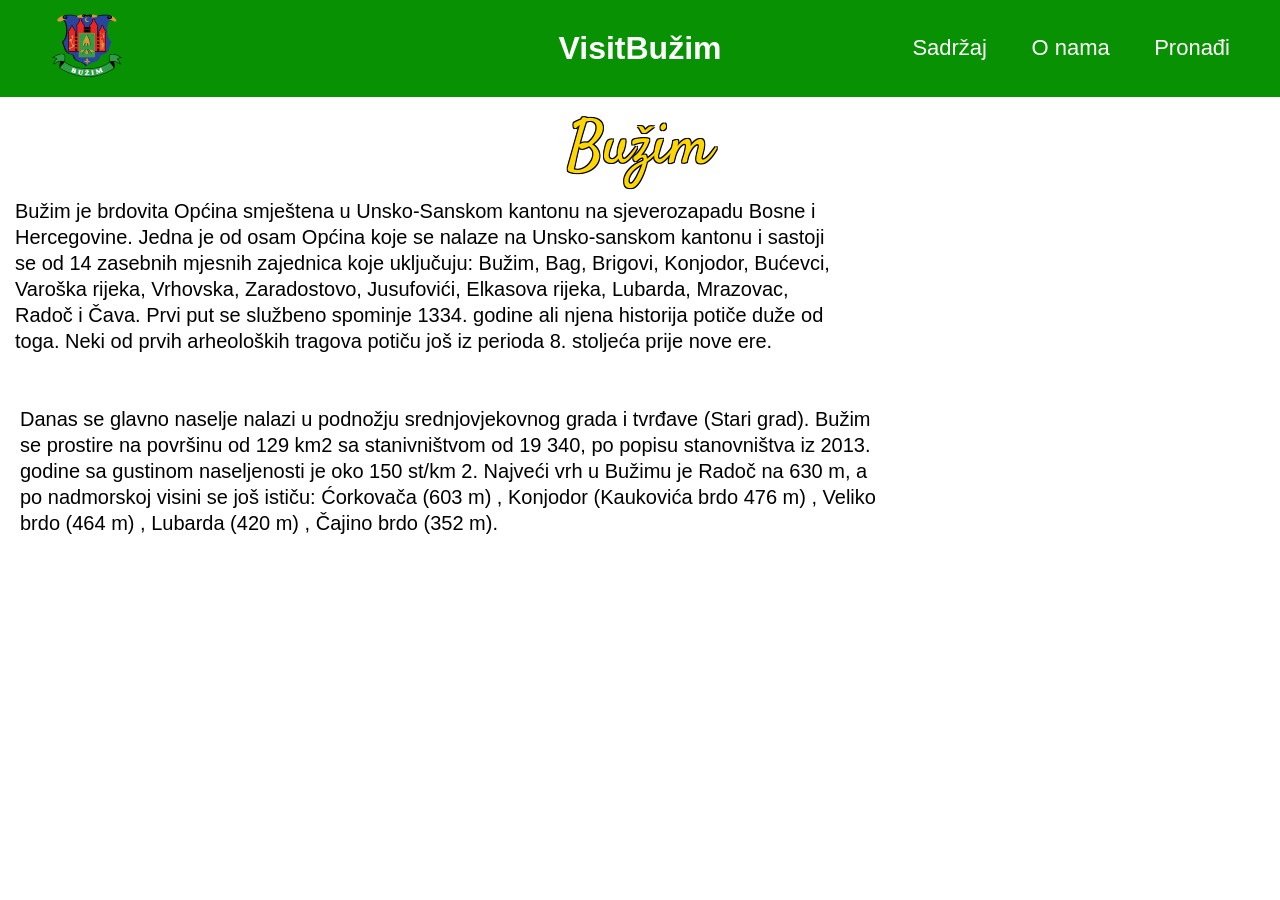
<file: VisitBuzimV0.1 10.3.2024/buzim.html>
<!DOCTYPE html>
<html lang="en">
<head>
  <meta charset="UTF-8">
  <meta name="viewport" content="width=device-width, initial-scale=1.0">
  <link rel="preconnect" href="https://fonts.googleapis.com">
  <link rel="preconnect" href="https://fonts.gstatic.com" crossorigin>
  <link href="https://fonts.googleapis.com/css2?family=Satisfy&display=swap" rel="stylesheet">
  <title>Bužim</title>
  <link rel="stylesheet" href="buzim.css">
</head>
<body>
  <header class="header">
    <a href="https://opcinabuzim.ba/"><img class="grb" src="VisitBuzimSlike/Slike/buzimgrb.png"></a>
    <a class="logo" href="index.html">VisitBužim</a>
    <input type="checkbox" id="menu-toggle">
    <label for="menu-toggle" class="menu-icon">&#9776;</label> 
    <nav class="navbar">
        <a href="sadrzaj.html">Sadržaj</a>
        <a href="o-nama.html">O nama</a>
        <a href="https://www.google.com/maps/dir/?api=1&destination=45.0610870757278, 16.03247617644905" target="_blank">Pronađi</a>
    </nav>
</header>

  <p class="title">Bužim</p>
    <div class="txt1">
      <p>Bužim je brdovita Općina smještena u Unsko-Sanskom kantonu na sjeverozapadu Bosne i Hercegovine. Jedna je od osam Općina 
      koje se nalaze na Unsko-sanskom kantonu i sastoji se od 14 zasebnih mjesnih zajednica koje uključuju: Bužim, Bag, Brigovi, Konjodor, 
      Bućevci, Varoška rijeka, Vrhovska, Zaradostovo, Jusufovići, Elkasova rijeka, Lubarda, Mrazovac, Radoč i Čava. Prvi put se službeno 
      spominje 1334. godine ali njena historija potiče duže od toga. Neki od prvih arheoloških tragova potiču još iz perioda 8. stoljeća 
      prije nove ere.</p>
        <br>
        <br>
        <div class="txt2">
          <p>Danas se glavno naselje nalazi u podnožju srednjovjekovnog grada i tvrđave (Stari grad). Bužim se prostire na površinu 
          od 129 km2 sa stanivništvom od 19 340, po popisu stanovništva iz 2013. godine sa gustinom naseljenosti je oko 150 st/km 2. 
          Najveći vrh u Bužimu je Radoč na 630 m, a po nadmorskoj visini se još ističu: Ćorkovača (603 m) , Konjodor (Kaukovića brdo 476 m) , 
          Veliko brdo (464 m) , Lubarda (420 m) , Čajino brdo (352 m). </p>
  </div>
</div>
  

</body>
</html>
</file>
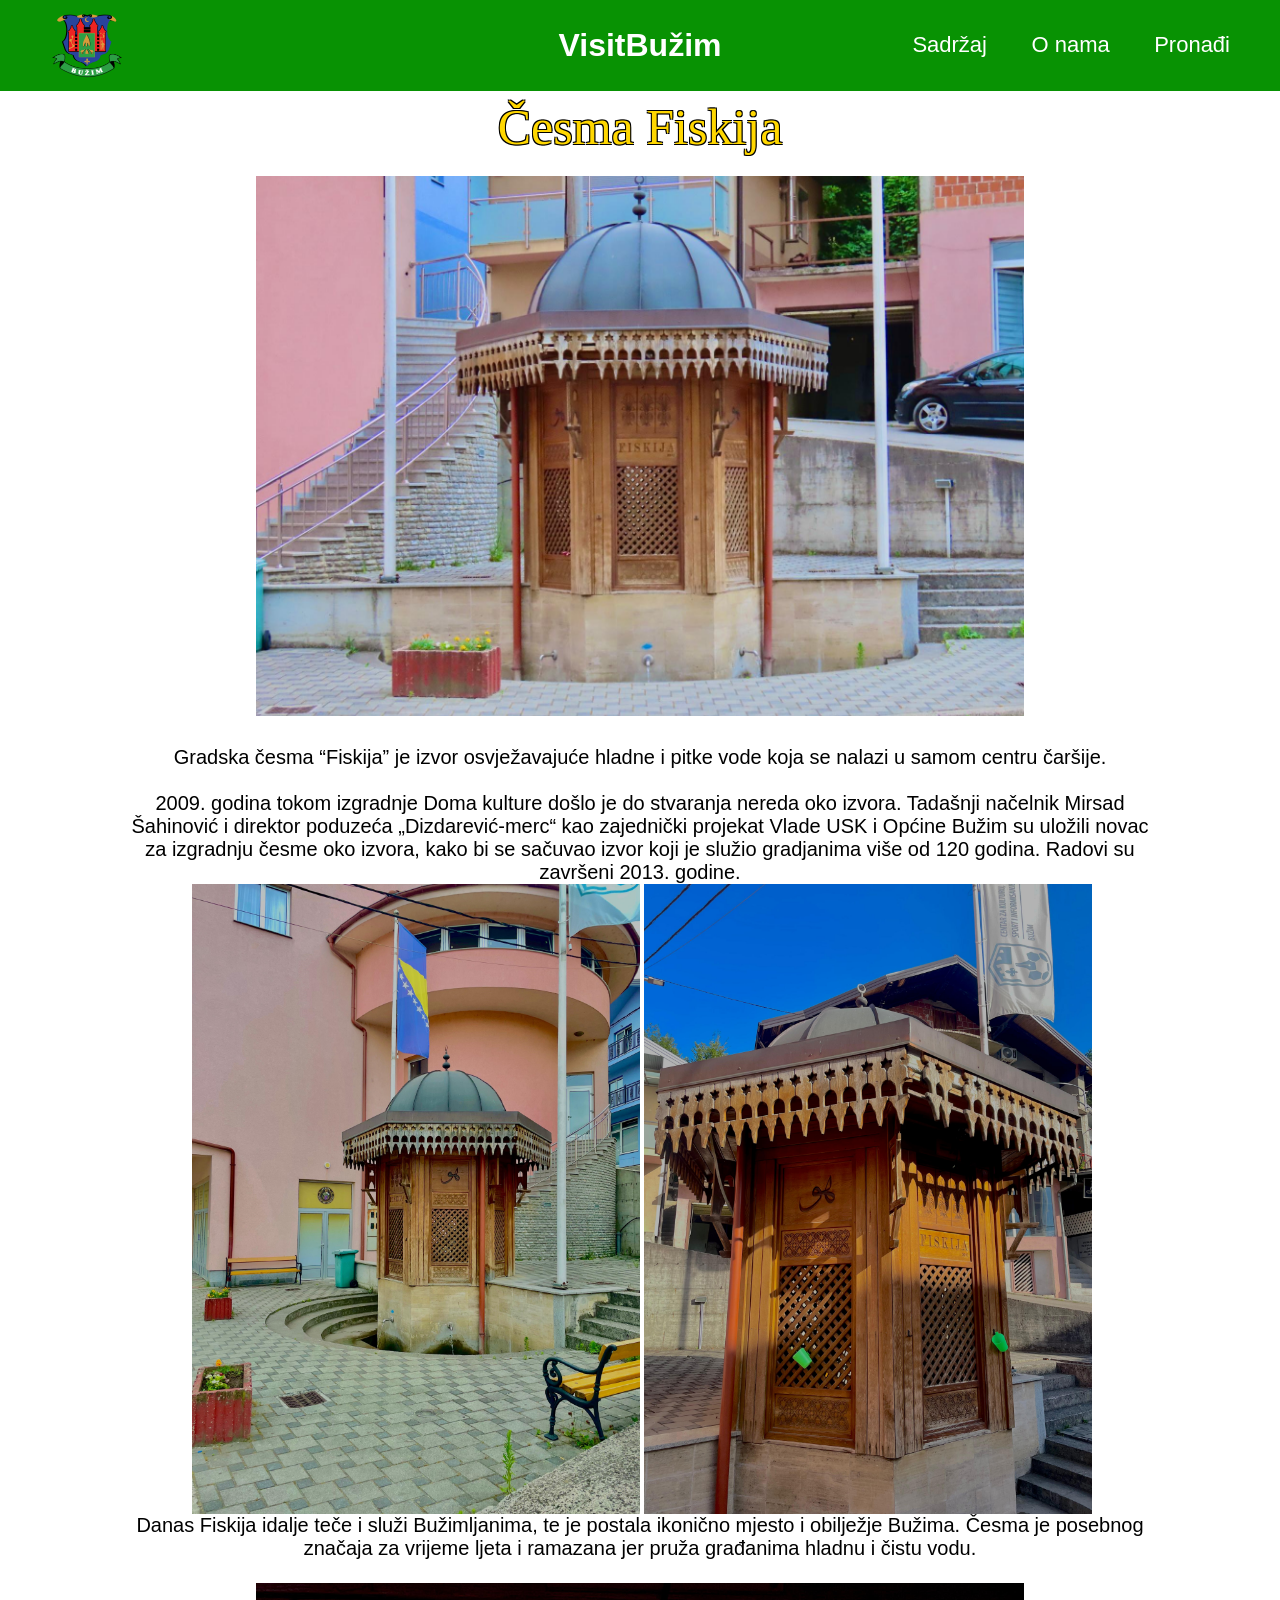
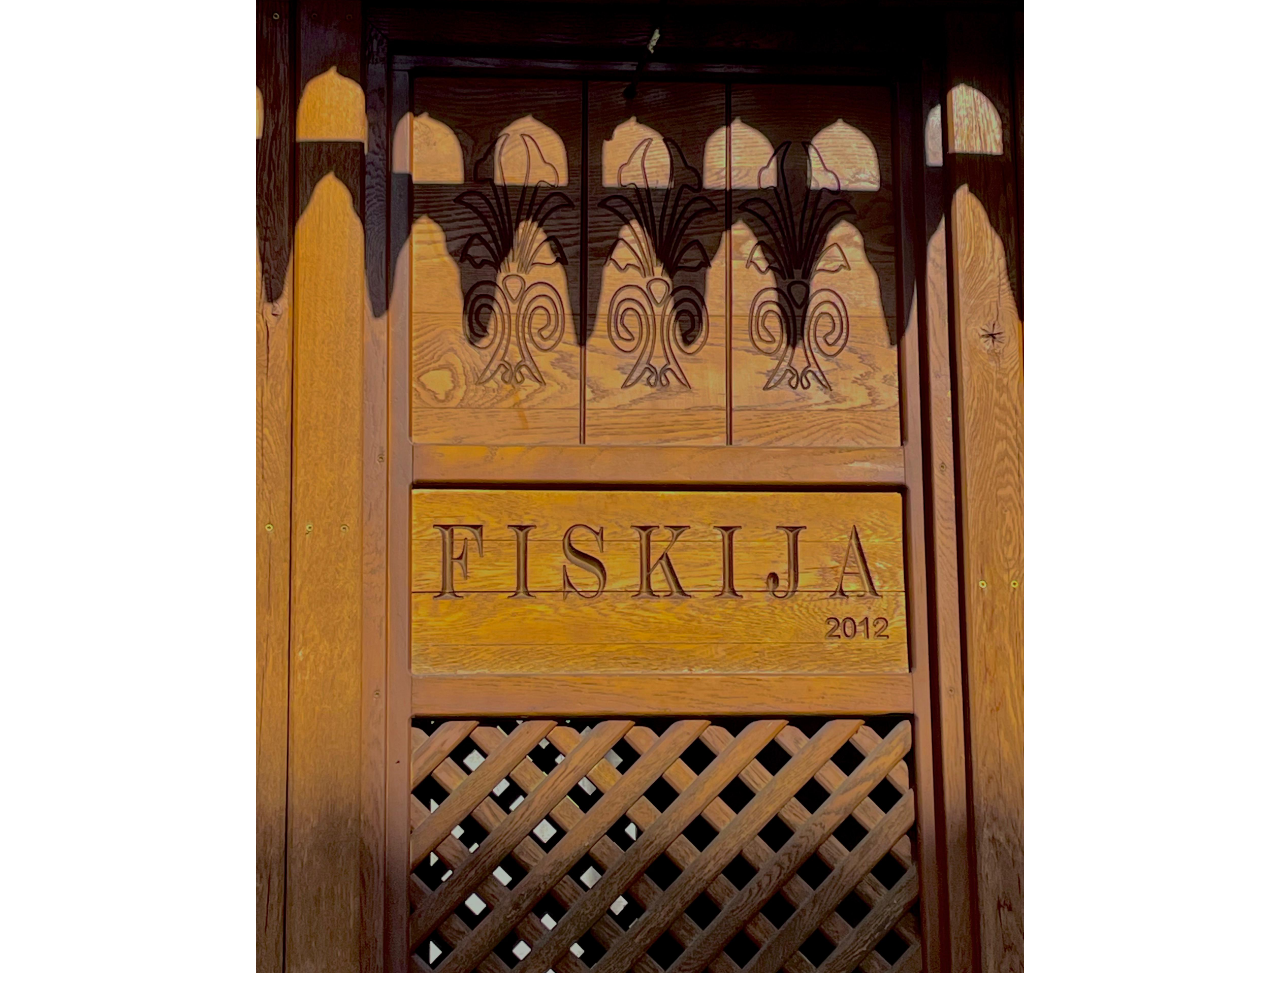
<file: VisitBuzimV0.1 10.3.2024/fiskija.html>
<!DOCTYPE html>
<html lang="en">
<head>
  <meta charset="UTF-8">
  <meta name="viewport" content="width=device-width, initial-scale=1.0">
  <link rel="preconnect" href="https://fonts.googleapis.com">
  <link rel="preconnect" href="https://fonts.gstatic.com" crossorigin>
  <link href="https://fonts.googleapis.com/css2?family=Satisfy&display=swap" rel="stylesheet">
  <title>Gradska česma Fiskija</title>
  <link rel="stylesheet" href="content.css">
</head>
<body>

  <header class="header">
    <a href="https://opcinabuzim.ba/"><img class="grb" src="VisitBuzimSlike/Slike/buzimgrb.png"></a>
    <a class="logo" href="index.html">VisitBužim</a> 
    <input type="checkbox" id="menu-toggle">
    <label for="menu-toggle" class="menu-icon">&#9776;</label>
    <nav class="navbar">
        <a href="sadrzaj.html">Sadržaj</a>
        <a href="o-nama.html">O nama</a>
        <a href="https://www.google.com/maps/dir/?api=1&destination=45.0610870757278, 16.03247617644905" target="_blank">Pronađi</a>
    </nav>
</header>

    <div class="title">
      <p class="title">Česma Fiskija</p>
    </div>

    <div class="fiskija1"></div>

    <div class="text">
      <p>Gradska česma “Fiskija” je izvor osvježavajuće hladne i pitke vode koja se nalazi u samom centru čaršije. 
        </p>
        <br>
        <p>2009. godina tokom izgradnje Doma kulture došlo je do stvaranja nereda oko izvora. Tadašnji načelnik Mirsad Šahinović i 
          direktor poduzeća „Dizdarević-merc“ kao zajednički projekat Vlade USK i Općine Bužim su uložili novac za izgradnju česme oko 
          izvora, kako bi se sačuvao izvor koji je služio gradjanima više od 120 godina. Radovi su završeni 2013. godine.</p>
    </div>

    <div class="fiskija2"></div>
    <div class="fiskija3"></div>

    <div class="text">
      <p>Danas Fiskija idalje teče i služi Bužimljanima, te je postala ikonično mjesto i obilježje Bužima. Česma je posebnog značaja za 
        vrijeme ljeta i ramazana jer pruža građanima hladnu i čistu vodu. 
        </p>
        <br>
    </div>

    <div class="fiskija4"></div>

</body>
</html>
</file>
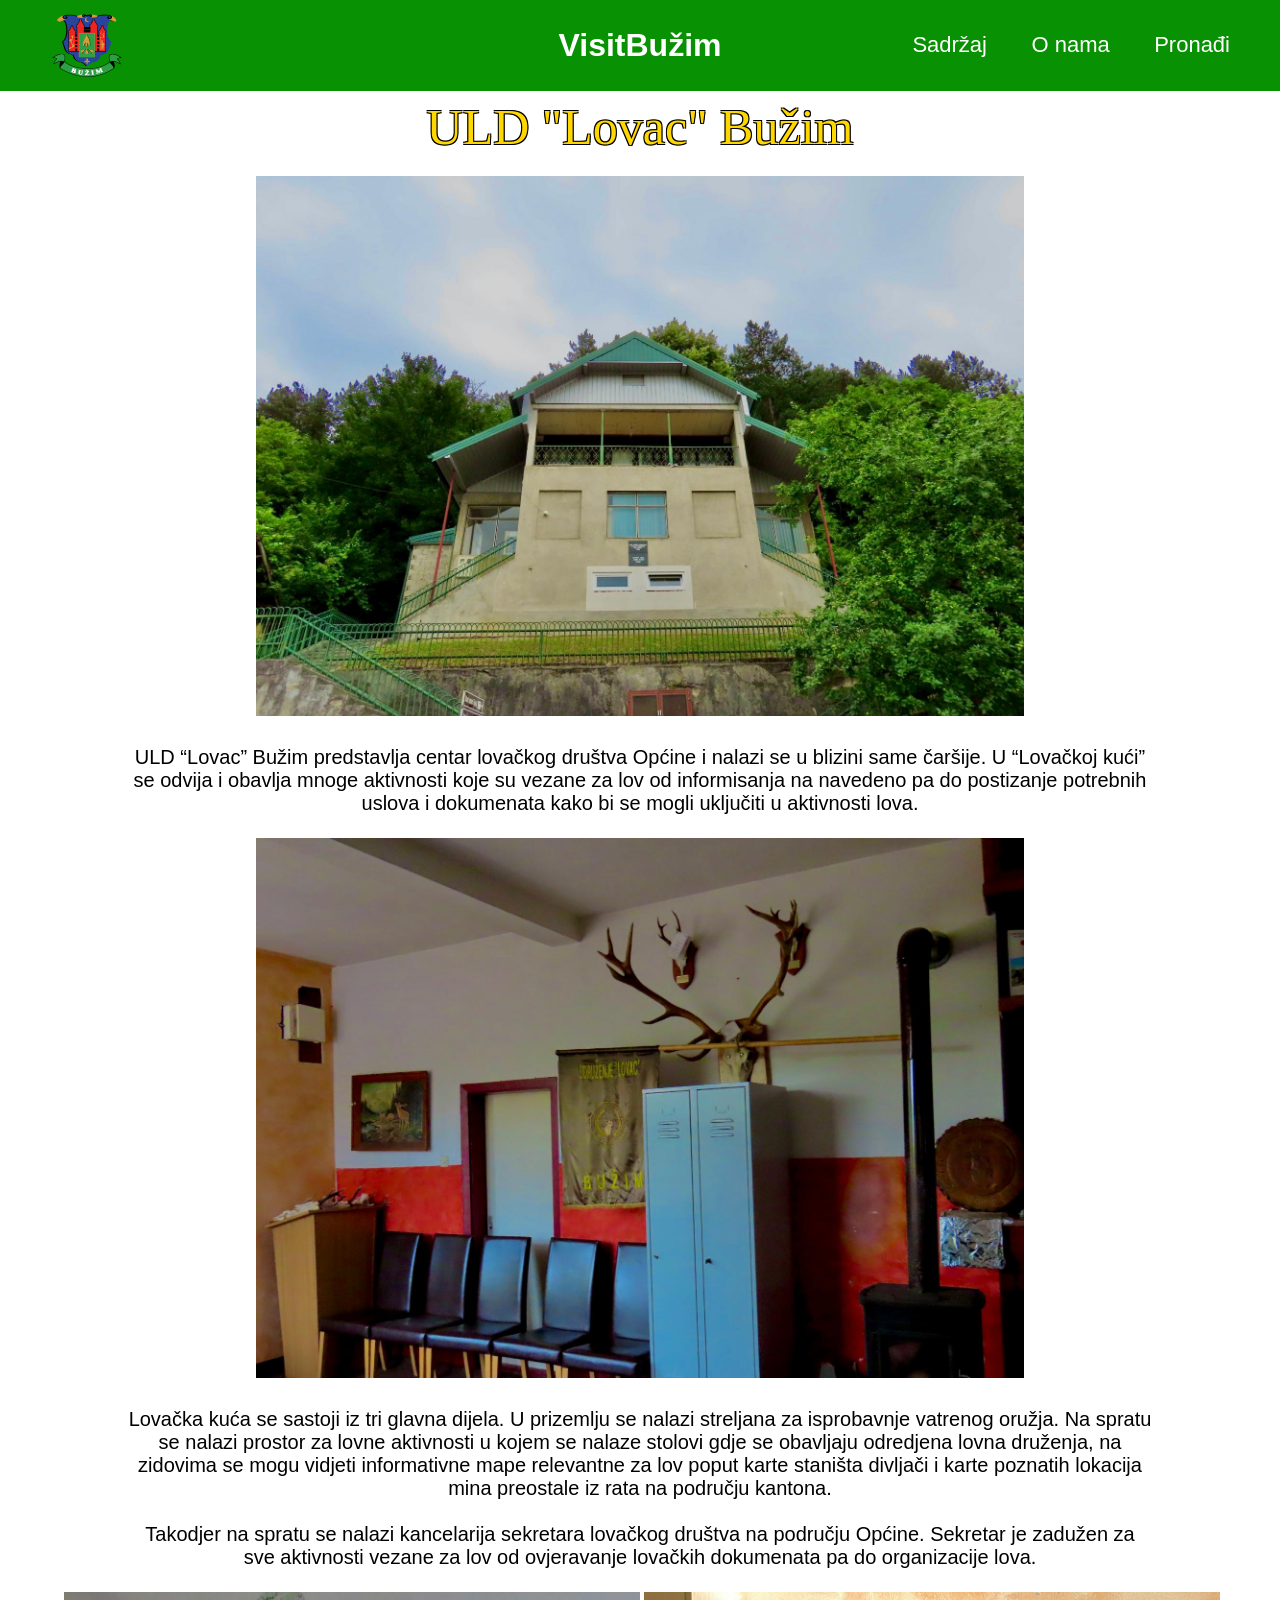
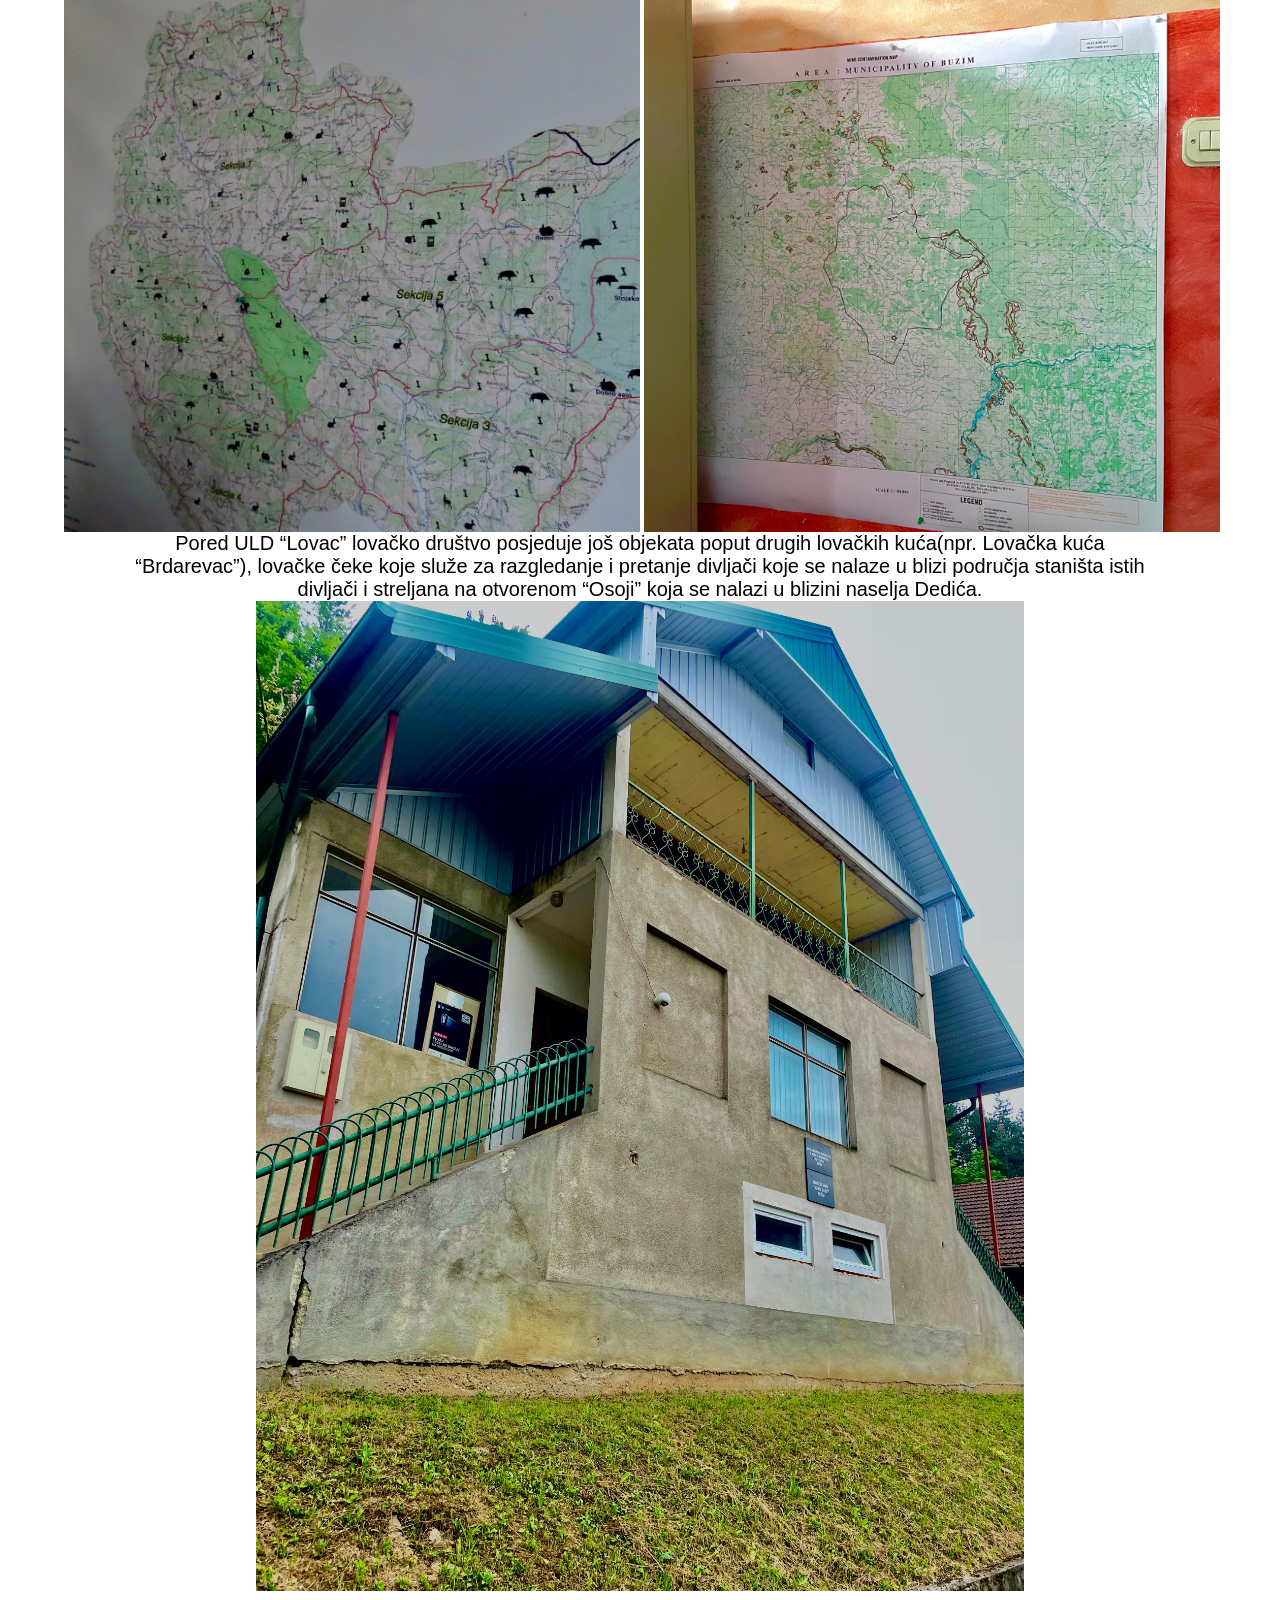
<file: VisitBuzimV0.1 10.3.2024/lovac.html>
<!DOCTYPE html>
<html lang="en">
<head>
  <meta charset="UTF-8">
  <meta name="viewport" content="width=device-width, initial-scale=1.0">
  <link rel="preconnect" href="https://fonts.googleapis.com">
  <link rel="preconnect" href="https://fonts.gstatic.com" crossorigin>
  <link href="https://fonts.googleapis.com/css2?family=Satisfy&display=swap" rel="stylesheet">
  <title>ULD "Lovac"</title>
  <link rel="stylesheet" href="content.css">
</head>
<body>

  <header class="header">
    <a href="https://opcinabuzim.ba/"><img class="grb" src="VisitBuzimSlike/Slike/buzimgrb.png"></a>
    <a class="logo" href="index.html">VisitBužim</a> 
    <input type="checkbox" id="menu-toggle">
    <label for="menu-toggle" class="menu-icon">&#9776;</label>
    <nav class="navbar">
        <a href="sadrzaj.html">Sadržaj</a>
        <a href="o-nama.html">O nama</a>
        <a href="https://www.google.com/maps/dir/?api=1&destination=45.0610870757278, 16.03247617644905" target="_blank">Pronađi</a>
    </nav>
</header>

    <div class="title">
      <p class="title">ULD "Lovac" Bužim</p>
    </div>

    <div class="lovac1"></div>

    <div class="text">
      <p>ULD “Lovac” Bužim predstavlja centar lovačkog društva Općine i nalazi se u blizini same čaršije. U “Lovačkoj kući” se odvija i 
        obavlja mnoge aktivnosti koje su vezane za lov od informisanja na navedeno pa do postizanje potrebnih uslova i dokumenata kako bi se 
        mogli uključiti u aktivnosti lova.
        </p>
        <br>
    </div>

    <div class="lovac2"></div>

    <div class="text">
      <p>Lovačka kuća se sastoji iz tri glavna dijela. U prizemlju se nalazi streljana za isprobavnje vatrenog oružja. Na spratu se nalazi 
        prostor za lovne aktivnosti u kojem se nalaze stolovi gdje se obavljaju odredjena lovna druženja, na zidovima se mogu vidjeti 
        informativne mape relevantne za lov poput karte staništa divljači i karte poznatih lokacija mina preostale iz rata na 
        području kantona. 
        </p>
        <br>
        <p>Takodjer na spratu se nalazi kancelarija sekretara lovačkog društva na području Općine. Sekretar je zadužen za sve aktivnosti 
          vezane za lov od ovjeravanje lovačkih dokumenata pa do organizacije lova.</p>
          <br>
    </div>

    <div class="lovac3"></div>
    <div class="lovac4"></div>

    <div class="text">
      <p>Pored ULD “Lovac” lovačko društvo posjeduje još objekata poput drugih lovačkih kuća(npr. Lovačka kuća “Brdarevac”), lovačke čeke 
        koje služe za razgledanje i pretanje divljači koje se nalaze u blizi područja staništa istih divljači i streljana na otvorenom 
        “Osoji” koja se nalazi u blizini naselja Dedića.
        </p>
    </div>

    <div class="lovac5"></div>

</body>
</html>
</file>
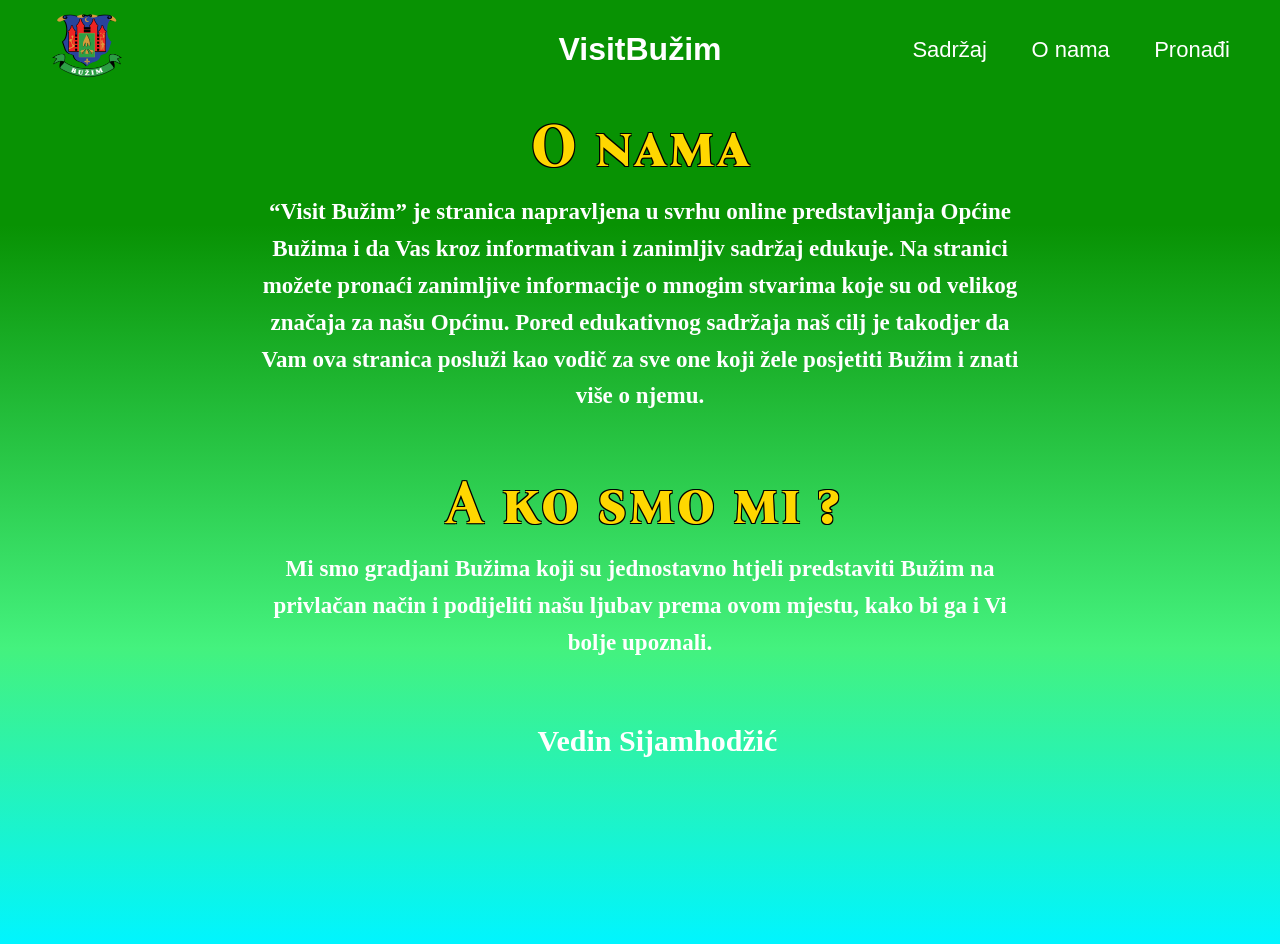
<file: VisitBuzimV0.1 10.3.2024/o-nama.html>
<!DOCTYPE html>
<html lang="en">
<head>
  <meta charset="UTF-8">
  <meta name="viewport" content="width=device-width, initial-scale=1.0">

  <link rel="preconnect" href="https://fonts.googleapis.com">
  <link rel="preconnect" href="https://fonts.gstatic.com" crossorigin>
  <link href="https://fonts.googleapis.com/css2?family=Satisfy&display=swap" rel="stylesheet">

  <link rel="preconnect" href="https://fonts.googleapis.com">
    <link rel="preconnect" href="https://fonts.gstatic.com" crossorigin>
    <link href="https://fonts.googleapis.com/css2?family=Bona+Nova+SC:ital,wght@0,400;0,700;1,400&display=swap" rel="stylesheet">

  <title>O nama</title>
  <link rel="stylesheet" href="o-nama.css">
</head>

<body>
  <header class="header">
    <a href="https://opcinabuzim.ba/"><img class="grb" src="VisitBuzimSlike/Slike/buzimgrb.png"></a>
    <a class="logo" href="index.html">VisitBužim</a> 
    <nav class="navbar">
        <a href="sadrzaj.html">Sadržaj</a>
        <a href="o-nama.html">O nama</a>
        <a href="https://www.google.com/maps/dir/?api=1&destination=45.0610870757278, 16.03247617644905" target="_blank">Pronađi</a>
    </nav>
</header>

<div class="gradient">
  <div class="content">
    <p class="title">O nama</p>
    <p class="p">“Visit Bužim” je stranica napravljena u svrhu online predstavljanja Općine Bužima i da Vas kroz informativan i zanimljiv 
      sadržaj edukuje. Na stranici možete pronaći zanimljive informacije o mnogim stvarima koje su od velikog značaja za našu Općinu.
      Pored edukativnog sadržaja naš cilj je takodjer da Vam ova stranica posluži kao vodič za sve one koji žele 
      posjetiti Bužim i znati više o njemu.</p>

      <p class="title">A ko smo mi ?</p>
      <p class="p">Mi smo gradjani Bužima koji su jednostavno htjeli predstaviti Bužim na privlačan način i podijeliti našu ljubav prema 
        ovom mjestu, kako bi ga i Vi bolje upoznali.</p>

          <div class="v">
          <p class="autor">Vedin Sijamhodžić</p>
        </div>
            <br>
            <br>
            <br>
            <br>
            <br>
            <br>
            <br>
            <br>
          </div>
  </div>
</div>

</body>
</html>
</file>
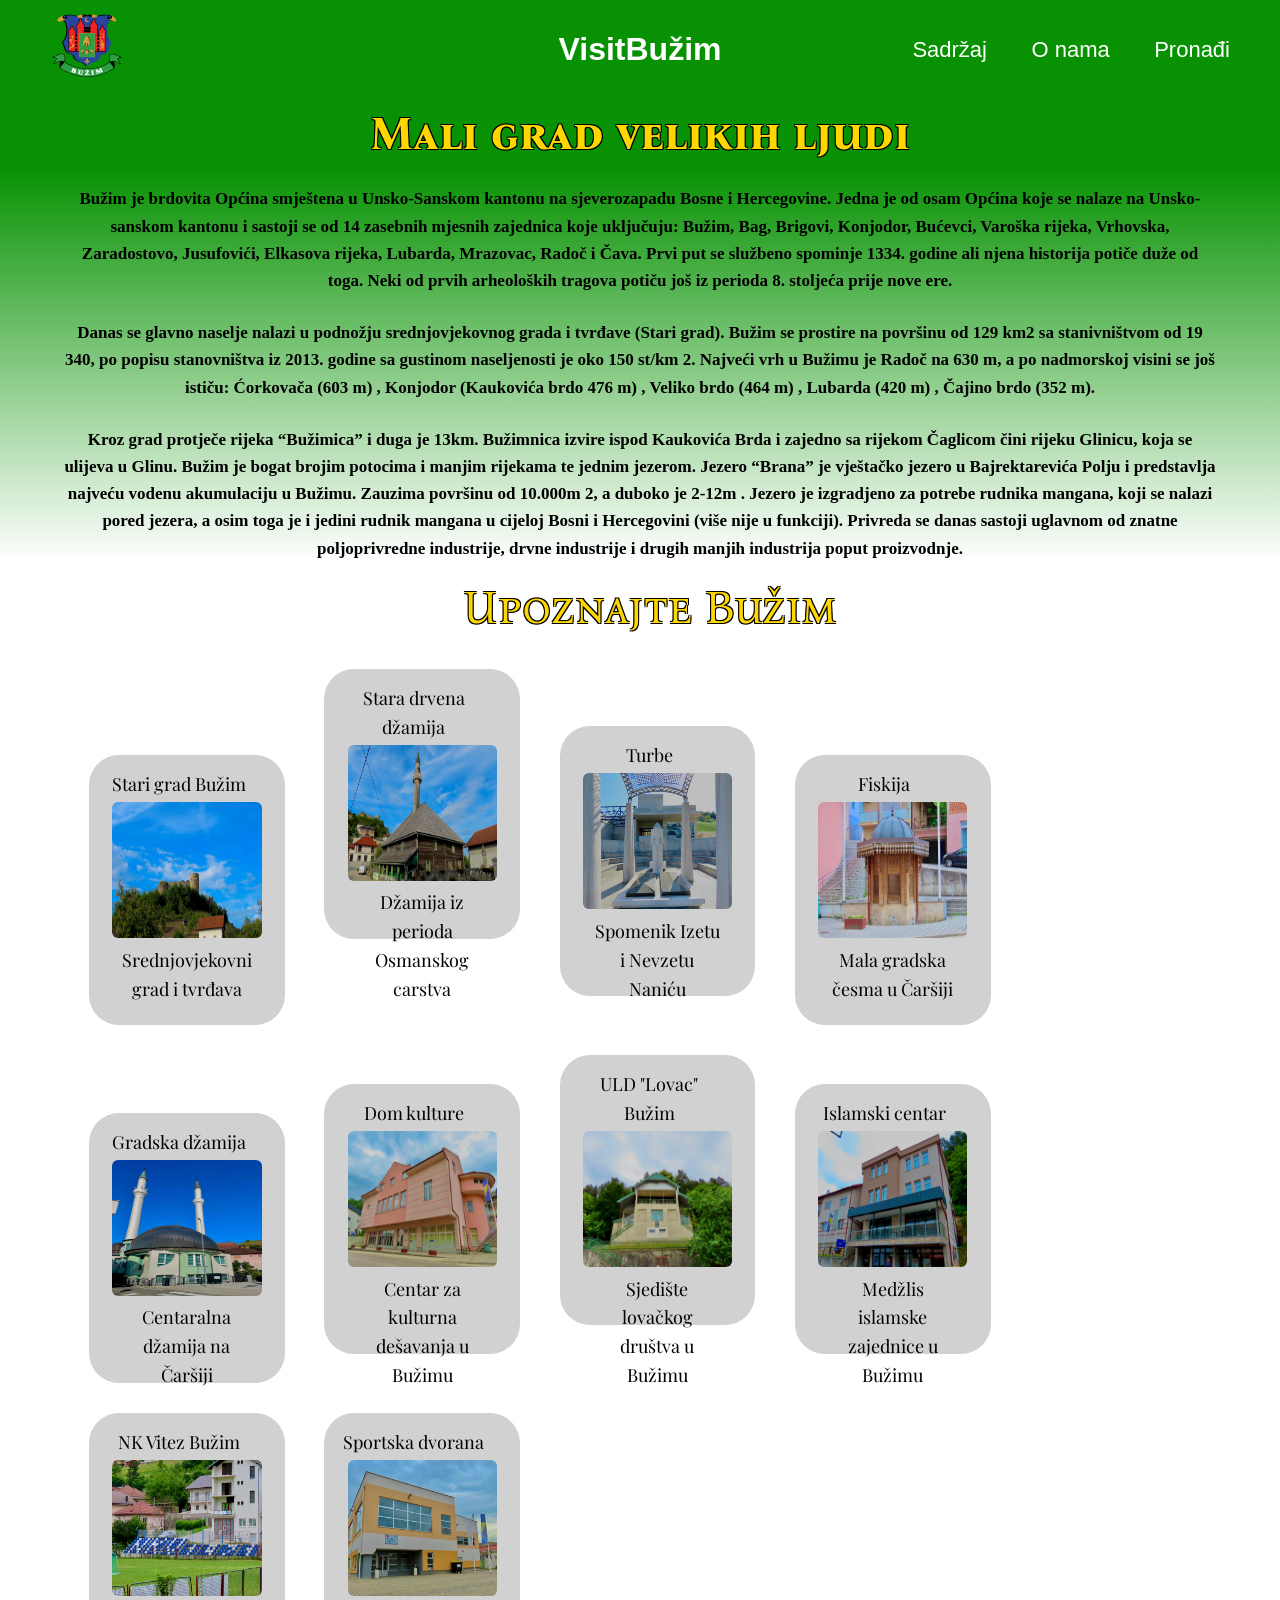
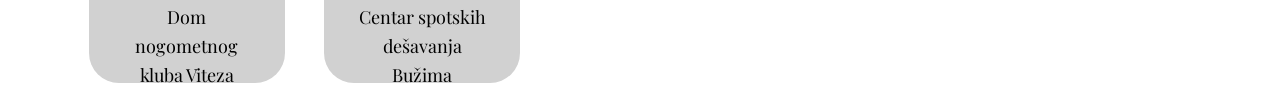
<file: VisitBuzimV0.1 10.3.2024/sadrzaj.html>
<!DOCTYPE html>
<html lang="en">
<head>
    <meta charset="UTF-8">
    <meta name="viewport" content="width=device-width, initial-scale=1.0">

    <link rel="preconnect" href="https://fonts.googleapis.com">
    <link rel="preconnect" href="https://fonts.gstatic.com" crossorigin>
    <link href="https://fonts.googleapis.com/css2?family=Satisfy&display=swap" rel="stylesheet">

    <link rel="preconnect" href="https://fonts.googleapis.com">
    <link rel="preconnect" href="https://fonts.gstatic.com" crossorigin>
    <link href="https://fonts.googleapis.com/css2?family=Bona+Nova+SC:ital,wght@0,400;0,700;1,400&display=swap" rel="stylesheet">

    <link rel="preconnect" href="https://fonts.googleapis.com">
    <link rel="preconnect" href="https://fonts.gstatic.com" crossorigin>
    <link href="https://fonts.googleapis.com/css2?family=Bona+Nova+SC:ital,wght@0,400;0,700;1,400&family=Playfair+Display:ital,wght@0,400..900;1,400..900&display=swap" rel="stylesheet">

    <title>Sadržaj</title>
    <link rel="stylesheet" href="sadrzaj.css">
</head>

<body>
  <header class="header">
    <a href="https://opcinabuzim.ba/"><img class="grb" src="VisitBuzimSlike/Slike/buzimgrb.png"></a>
    <a class="logo" href="index.html">VisitBužim</a>
    <input type="checkbox" id="menu-toggle">
    <label for="menu-toggle" class="menu-icon">&#9776;</label> 
    <nav class="navbar">
        <a href="sadrzaj.html">Sadržaj</a>
        <a href="o-nama.html">O nama</a>
        <a href="https://www.google.com/maps/dir/?api=1&destination=45.0610870757278, 16.03247617644905" target="_blank">Pronađi</a>
    </nav>
</header>

  <div class="txtcontainer">

    <p class="slogan">Mali grad velikih ljudi</p>

  <p class="p">Bužim je brdovita Općina smještena u Unsko-Sanskom kantonu na sjeverozapadu Bosne i Hercegovine. Jedna je od osam Općina 
    koje se nalaze na Unsko-sanskom kantonu i sastoji se od 14 zasebnih mjesnih zajednica koje uključuju: Bužim, Bag, Brigovi, Konjodor, 
    Bućevci, Varoška rijeka, Vrhovska, Zaradostovo, Jusufovići, Elkasova rijeka, Lubarda, Mrazovac, Radoč i Čava. Prvi put se službeno 
    spominje 1334. godine ali njena historija potiče duže od toga. Neki od prvih arheoloških tragova potiču još iz perioda 8. stoljeća 
    prije nove ere.</p>
    <br>
  <p class="p">Danas se glavno naselje nalazi u podnožju srednjovjekovnog grada i tvrđave (Stari grad). Bužim se prostire na površinu od 
    129 km2 sa stanivništvom od 19 340, po popisu stanovništva iz 2013. godine sa gustinom naseljenosti je oko 150 st/km 2. Najveći vrh u 
    Bužimu je Radoč na 630 m, a po nadmorskoj visini se još ističu: Ćorkovača (603 m) , Konjodor (Kaukovića brdo 476 m) , 
    Veliko brdo (464 m) , Lubarda (420 m) , Čajino brdo (352 m).</p>
    <br>
    <p class="p">Kroz grad protječe rijeka “Bužimica” i duga je 13km. Bužimnica izvire ispod Kaukovića Brda i zajedno sa rijekom Čaglicom 
      čini rijeku Glinicu, koja se ulijeva u Glinu. Bužim je bogat brojim potocima i manjim rijekama te jednim jezerom. Jezero “Brana” 
      je vještačko jezero u Bajrektarevića Polju i predstavlja najveću vodenu akumulaciju u Bužimu. Zauzima površinu od 10.000m 2, a 
      duboko je 2-12m . Jezero je izgradjeno za potrebe rudnika mangana, koji se nalazi pored jezera, a osim toga je i jedini rudnik 
      mangana u cijeloj Bosni i Hercegovini (više nije u funkciji). Privreda se danas sastoji uglavnom od znatne poljoprivredne industrije, 
      drvne industrije i drugih manjih industrija poput proizvodnje.</p>
    </div>

<p class="upoznajte">Upoznajte Bužim</p>

<div class="container">

  <a href="starigrad.html">
<div class="sadrzajmjesta" onclick="starigrad.html">
  <p class="titles">Stari grad Bužim</p>
  <img class="imgsmjesta" src="VisitBuzimSlike/Slike/Ready/StariGrad/starigrad1.jpeg">
  <p class="opis">Srednjovjekovni grad i tvrđava</p>
</div>
</a>

<a href="staradrvenadzamija.html">
<div class="sadrzajmjesta">
  <p class="titles">Stara drvena džamija</p>
  <img class="imgsmjesta" src="VisitBuzimSlike/Slike/Ready/StaraDrvenaDzamija/staradrvenadzamija1.jpeg">
  <p class="opis">Džamija iz perioda Osmanskog carstva</p>
</div>
</a>

<a href="turbe.html">
<div class="sadrzajmjesta">
  <p class="titles">Turbe</p>
  <img class="imgsmjesta" src="VisitBuzimSlike/Slike/Ready/Turbe/turbe4.jpeg">
  <p class="opis">Spomenik Izetu i Nevzetu Naniću</p>
</div>
</a>

<a href="fiskija.html">
<div class="sadrzajmjesta">
  <p class="titles">Fiskija</p>
  <img class="imgsmjesta" src="VisitBuzimSlike/Slike/Ready/CesmaFiskija/fiskija1.jpeg">
  <p class="opis">Mala gradska česma u Čaršiji</p>
</div>
</a>

<a href="gradskadzamija.html">
<div class="sadrzajmjesta">
  <p class="titles">Gradska džamija</p>
  <img class="imgsmjesta" src="VisitBuzimSlike/Slike/Ready/CentralnaDzamija/centralnadzamija5.jpeg">
  <p class="opis">Centaralna džamija na Čaršiji</p>
</div>
</a>

<a href="domkulture.html">
<div class="sadrzajmjesta">
  <p class="titles">Dom kulture</p>
  <img class="imgsmjesta" src="VisitBuzimSlike/Slike/Ready/Domkulture/domkulture3.jpeg">
  <p class="opis">Centar za kulturna dešavanja u Bužimu</p>
</div>
</a>

<a href="lovac.html">
<div class="sadrzajmjesta">
  <p class="titles">ULD "Lovac" Bužim</p>
  <img class="imgsmjesta" src="VisitBuzimSlike/Slike/Ready/ULDLovac/uld1.jpeg">
  <p class="opis">Sjedište lovačkog društva u Bužimu</p>
</div>
</a>

<a href="medzlis.html">
<div class="sadrzajmjesta">
  <p class="titles">Islamski centar</p>
  <img class="imgsmjesta" src="VisitBuzimSlike/Slike/Ready/IslamskiCentar/islamskicentar1.jpeg">
  <p class="opis">Medžlis islamske zajednice u Bužimu</p>
</div>
</a>

<a href="nkv.html">
<div class="sadrzajmjesta">
  <p class="titles">NK Vitez Bužim</p>
  <img class="imgsmjesta" src="VisitBuzimSlike/Slike/Ready/NKVitez/nkv4.jpeg">
  <p class="opis">Dom nogometnog kluba Viteza</p>
</div>
</a>

<a href="dvorana.html">
<div class="sadrzajmjesta">
  <p class="titles">Sportska dvorana</p>
  <img class="imgsmjesta" src="VisitBuzimSlike/Slike/Ready/SportskaDvorana/dvorana2.jpeg">
  <p class="opis">Centar spotskih dešavanja Bužima</p>
</div>
</a>
</div>

</body>
</html>
</file>
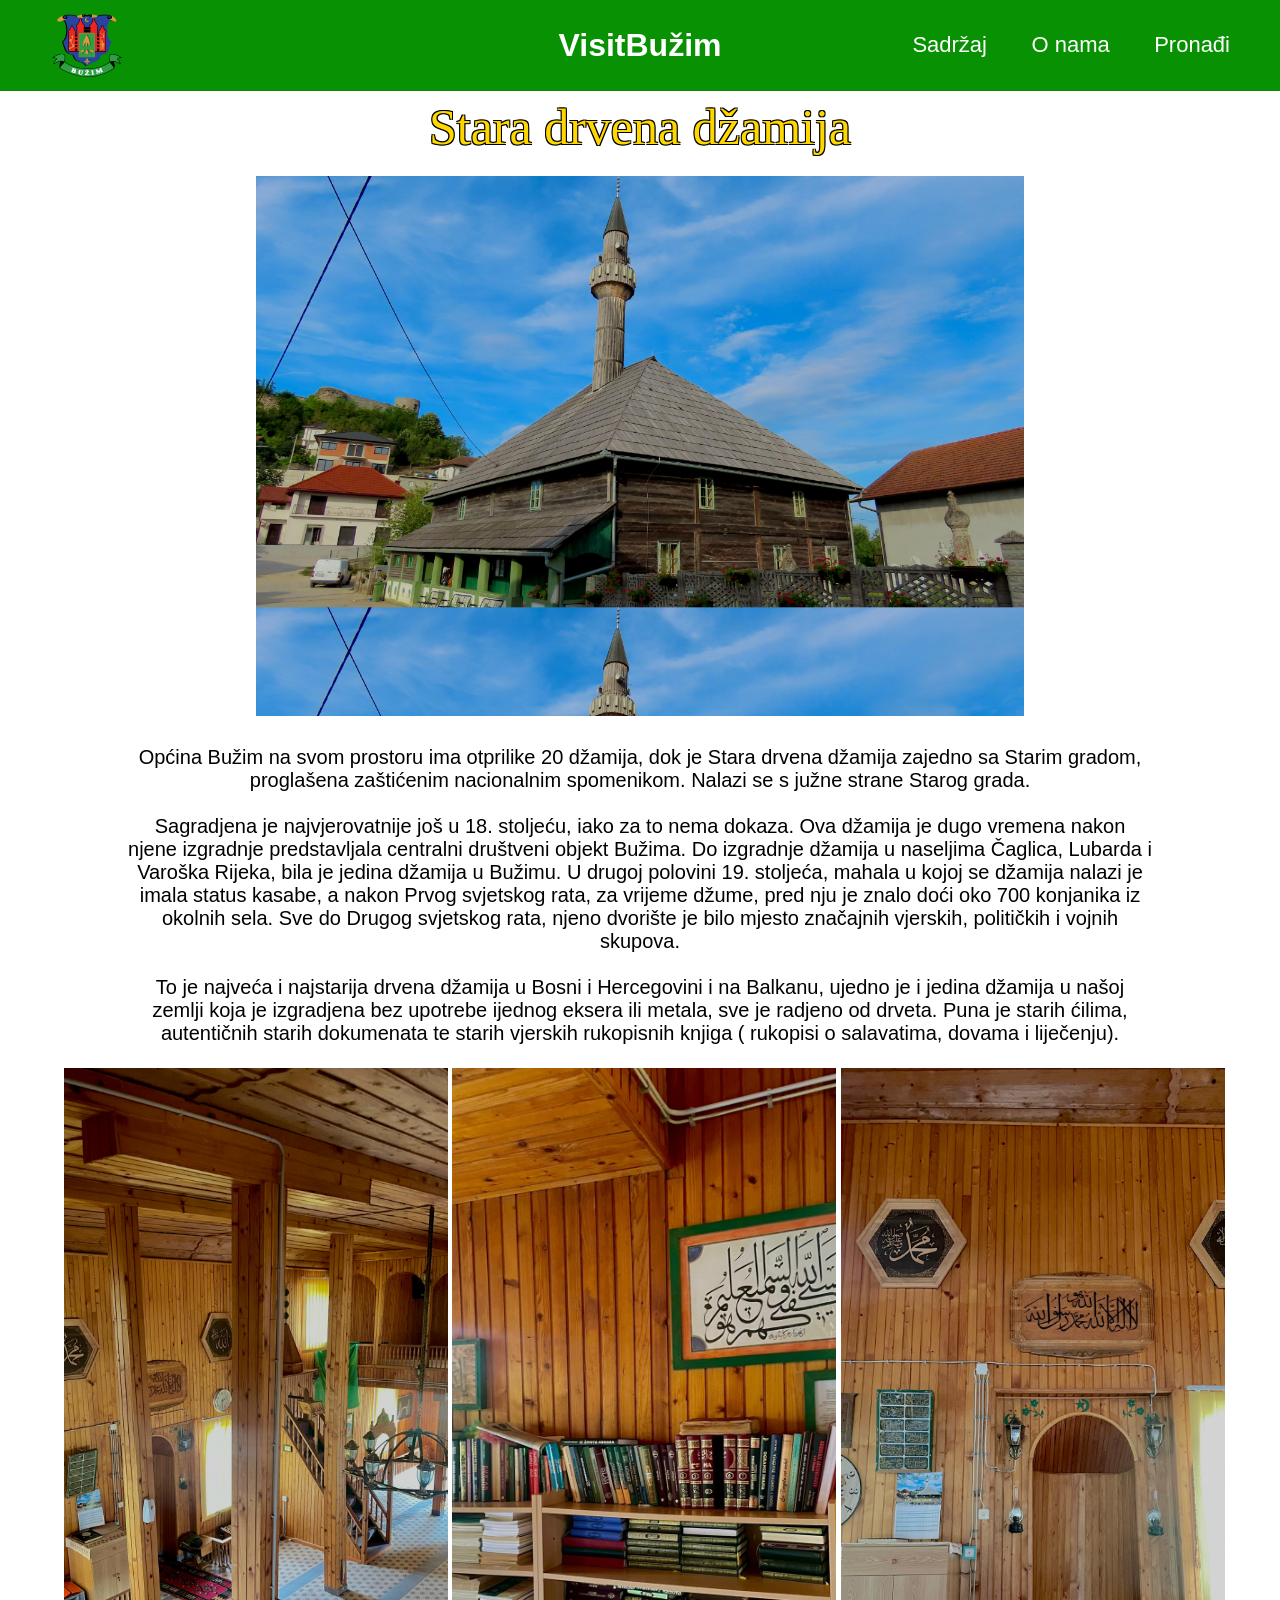
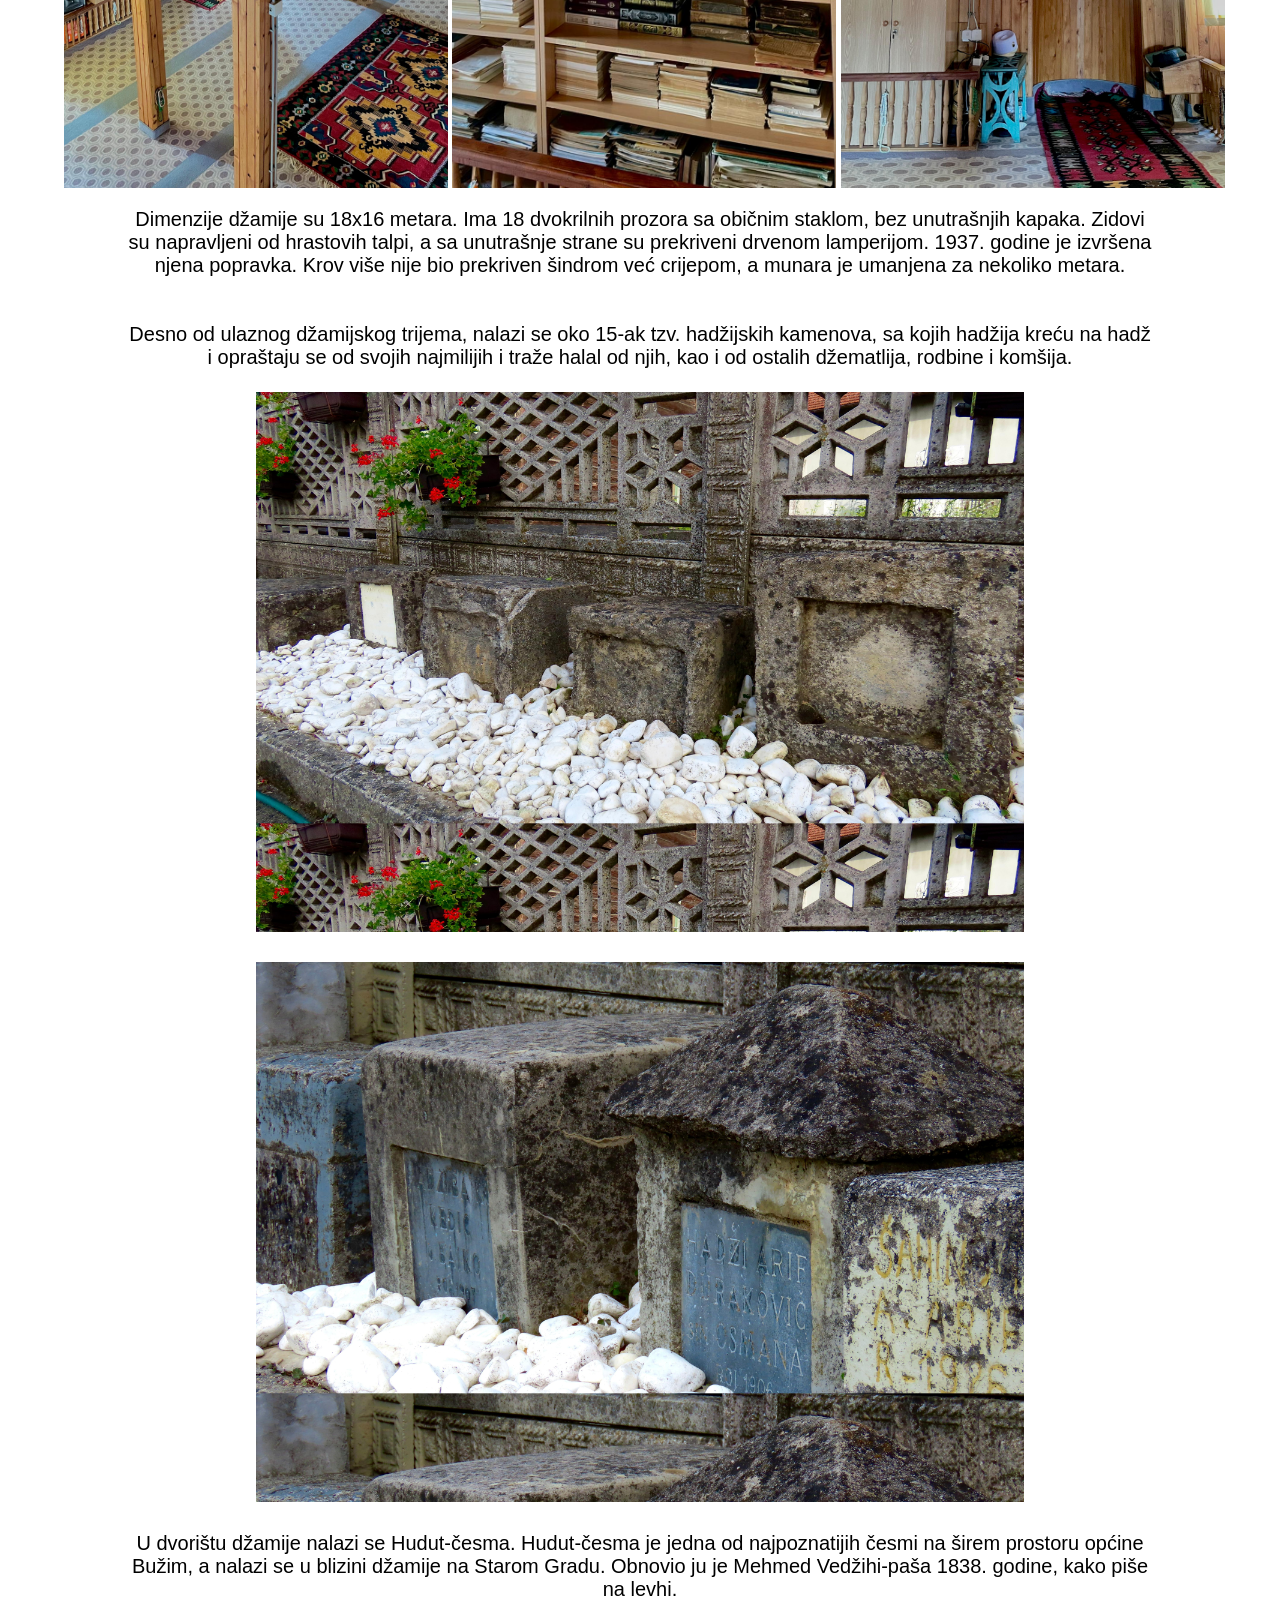
<file: VisitBuzimV0.1 10.3.2024/staradrvenadzamija.html>
<!DOCTYPE html>
<html lang="en">
<head>
  <meta charset="UTF-8">
  <meta name="viewport" content="width=device-width, initial-scale=1.0">
  <link rel="preconnect" href="https://fonts.googleapis.com">
  <link rel="preconnect" href="https://fonts.gstatic.com" crossorigin>
  <link href="https://fonts.googleapis.com/css2?family=Satisfy&display=swap" rel="stylesheet">
  <title>Stara drvena džamija</title>
  <link rel="stylesheet" href="content.css">
</head>
<body>

  <header class="header">
    <a href="https://opcinabuzim.ba/"><img class="grb" src="VisitBuzimSlike/Slike/buzimgrb.png"></a>
    <a class="logo" href="index.html">VisitBužim</a> 
    <input type="checkbox" id="menu-toggle">
    <label for="menu-toggle" class="menu-icon">&#9776;</label>
    <nav class="navbar">
        <a href="sadrzaj.html">Sadržaj</a>
        <a href="o-nama.html">O nama</a>
        <a href="https://www.google.com/maps/dir/?api=1&destination=45.0610870757278, 16.03247617644905" target="_blank">Pronađi</a>
    </nav>
</header>

    <div class="title">
      <p class="title">Stara drvena džamija</p>
    </div>

    <div class="staradzamija1"></div>

    <div class="text">
      <p>Općina Bužim na svom prostoru ima otprilike 20 džamija, dok je Stara drvena džamija zajedno sa Starim gradom, proglašena zaštićenim nacionalnim spomenikom. 
        Nalazi se s južne strane Starog grada.
        </p>
        <br>
        <p>Sagradjena je najvjerovatnije još u 18. stoljeću, iako za to nema dokaza. Ova džamija je dugo vremena nakon njene izgradnje predstavljala centralni društveni objekt 
          Bužima. Do izgradnje džamija u naseljima Čaglica, Lubarda i Varoška Rijeka, bila je jedina džamija u Bužimu. U drugoj polovini 19. 
          stoljeća, mahala u kojoj se džamija nalazi je imala status kasabe, a nakon Prvog svjetskog rata, za vrijeme džume, pred nju je 
          znalo doći oko 700 konjanika iz okolnih sela. Sve do Drugog svjetskog rata, njeno dvorište je bilo mjesto značajnih vjerskih, političkih 
          i vojnih skupova.
          </p>
          <br>
          <p>To je najveća i najstarija drvena džamija u Bosni i Hercegovini i na Balkanu, ujedno je i jedina džamija u našoj zemlji koja 
            je izgradjena bez upotrebe ijednog eksera ili metala, sve je radjeno od drveta. Puna je starih ćilima, autentičnih starih 
            dokumenata te starih vjerskih rukopisnih knjiga ( rukopisi o salavatima, dovama i liječenju).
            </p>
            <br>
    </div>

    <div class="staradzamija2"></div>
    <div class="staradzamija3"></div>
    <div class="staradzamija4"></div>

    <div class="text">
      <p>Dimenzije džamije su 18x16 metara. Ima 18 dvokrilnih prozora sa običnim staklom, bez unutrašnjih kapaka. Zidovi su napravljeni 
        od hrastovih talpi, a sa unutrašnje strane su prekriveni drvenom lamperijom. 1937. godine je izvršena njena popravka. Krov više nije 
        bio prekriven šindrom već crijepom, a munara je umanjena za nekoliko metara. 
        </p>
        <br>
        <br>
        <p>Desno od ulaznog džamijskog trijema, nalazi se oko 15-ak tzv. hadžijskih kamenova, sa kojih hadžija kreću na hadž i opraštaju 
          se od svojih najmilijih i traže halal od njih, kao i od ostalih džematlija, rodbine i komšija. </p>
          <br>
    </div>

    <div class="staradzamija5"></div>
    <div class="staradzamija6"></div>

    <div class="text">
      <p>U dvorištu džamije nalazi se Hudut-česma. Hudut-česma je jedna od najpoznatijih česmi na širem prostoru općine Bužim, a nalazi se u 
        blizini džamije na Starom Gradu. Obnovio ju je Mehmed Vedžihi-paša 1838. godine, kako piše na levhi.
        </p>
    </div>
    

</body>
</html>
</file>
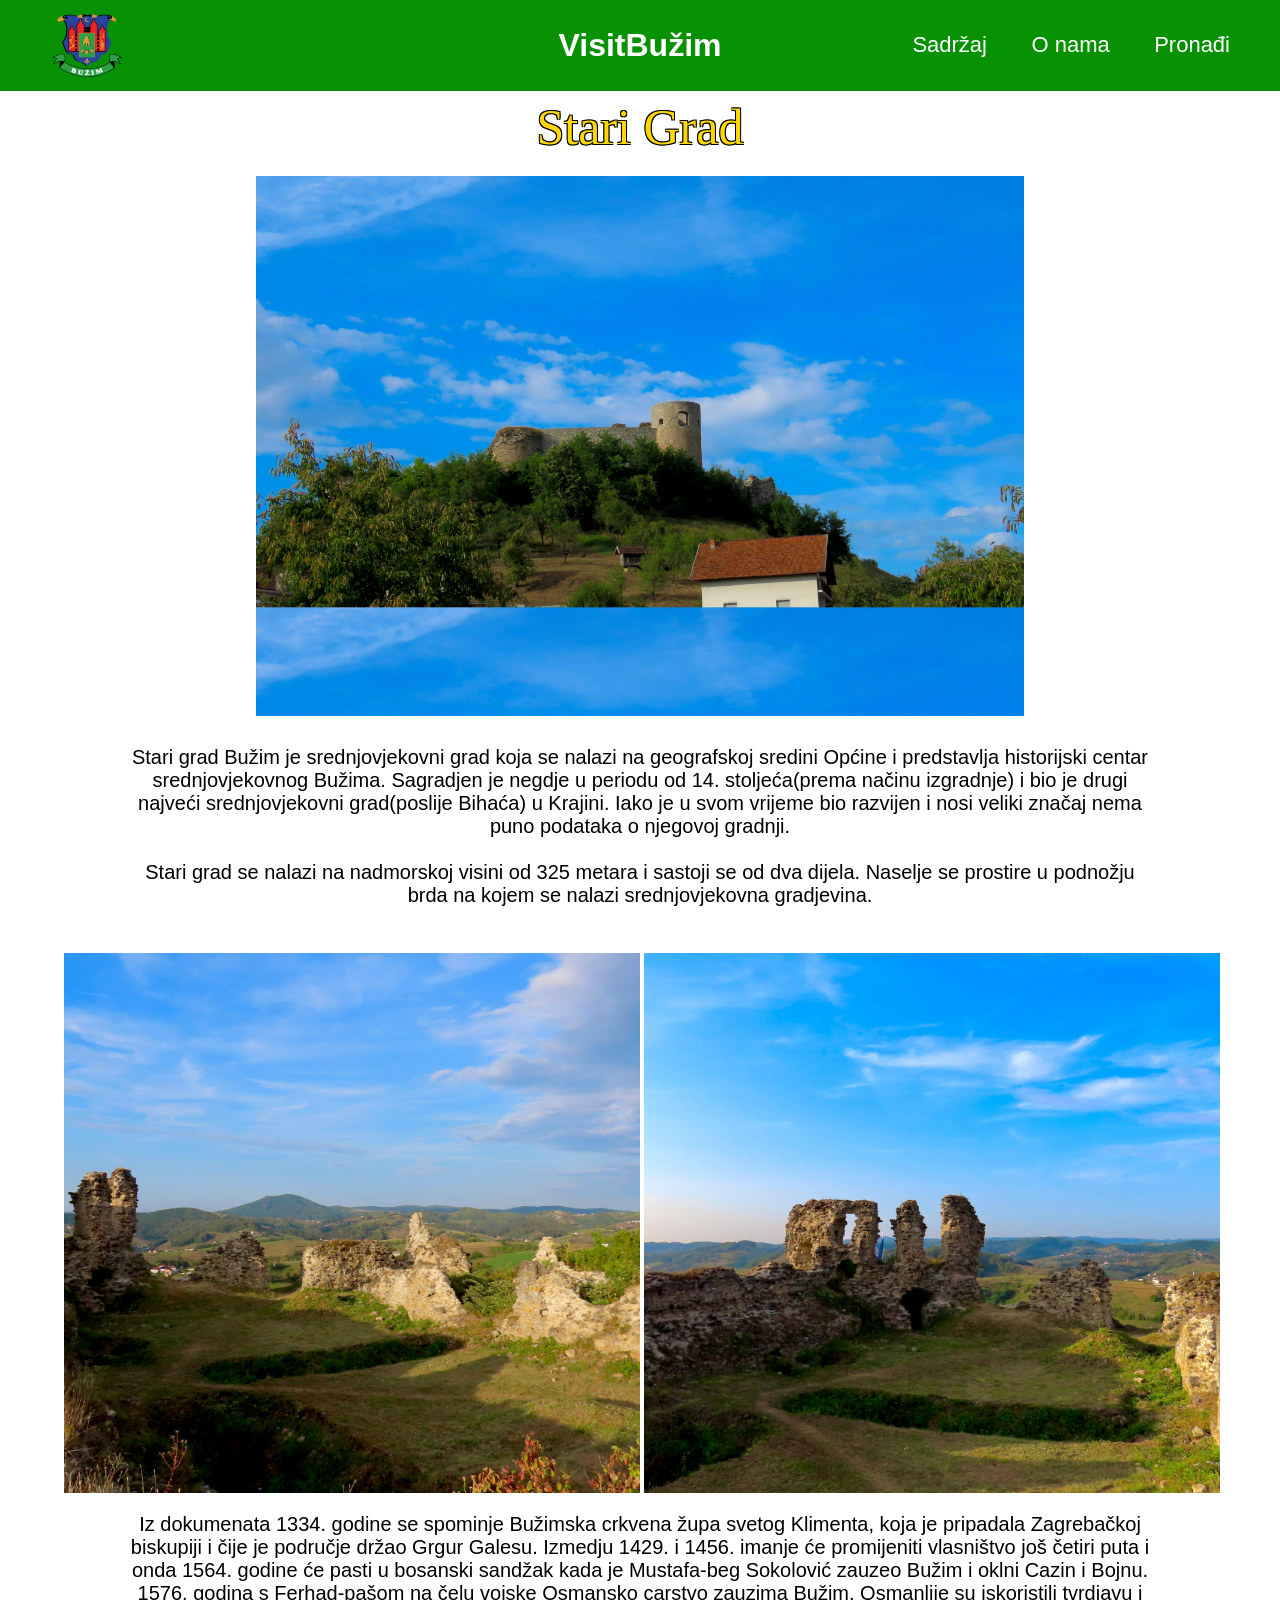
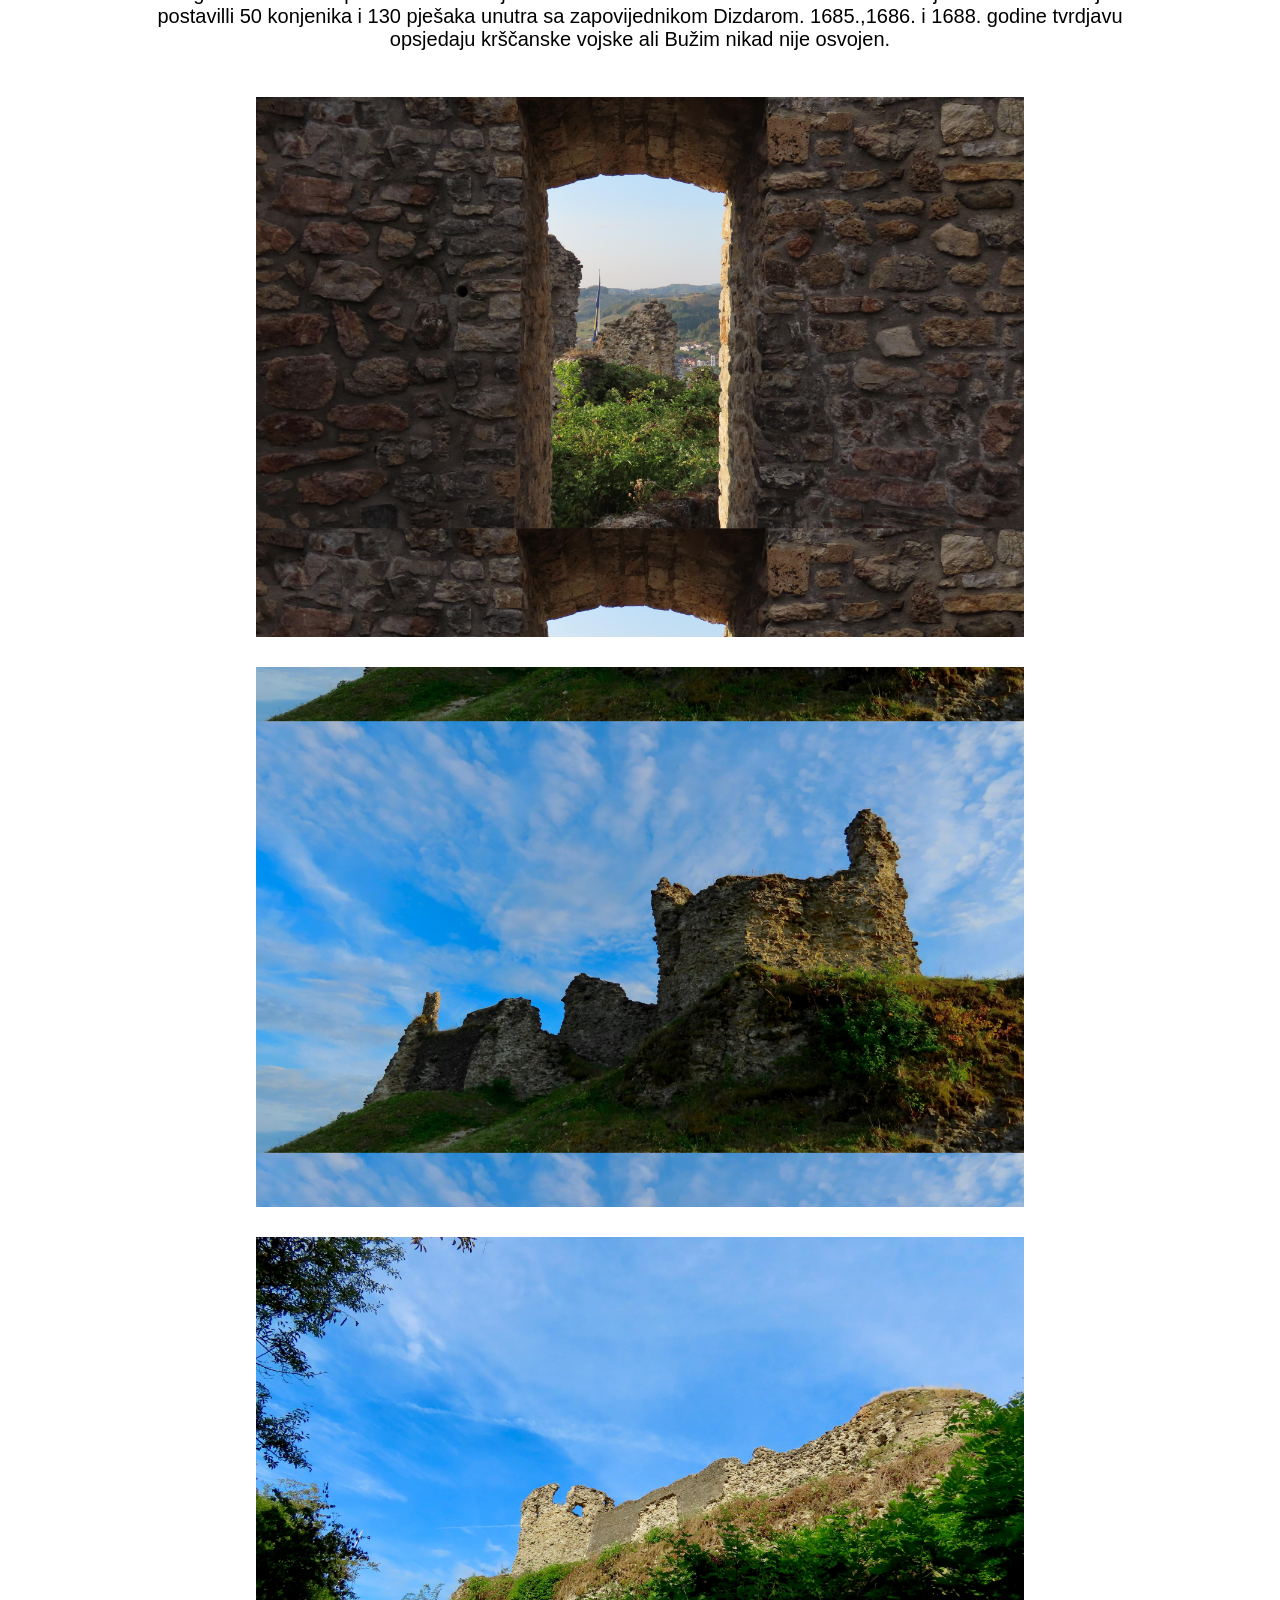
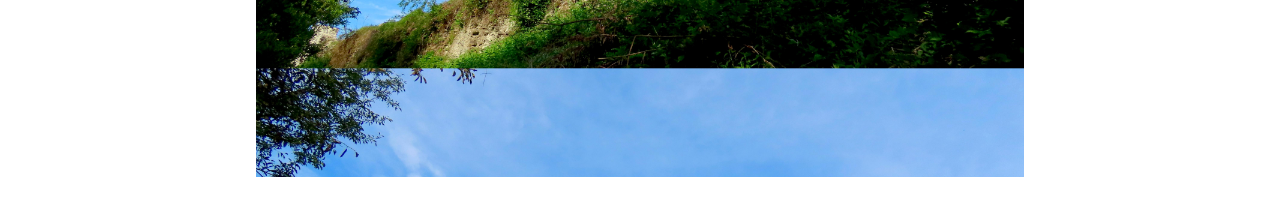
<file: VisitBuzimV0.1 10.3.2024/starigrad.html>
<!DOCTYPE html>
<html lang="en">
<head>
  <meta charset="UTF-8">
  <meta name="viewport" content="width=device-width, initial-scale=1.0">
  <link rel="preconnect" href="https://fonts.googleapis.com">
  <link rel="preconnect" href="https://fonts.gstatic.com" crossorigin>
  <link href="https://fonts.googleapis.com/css2?family=Satisfy&display=swap" rel="stylesheet">
  <title>Stari Grad Bužim</title>
  <link rel="stylesheet" href="content.css">
</head>
<body>

  <header class="header">
    <a href="https://opcinabuzim.ba/"><img class="grb" src="VisitBuzimSlike/Slike/buzimgrb.png"></a>
    <a class="logo" href="index.html">VisitBužim</a> 
    <input type="checkbox" id="menu-toggle">
    <label for="menu-toggle" class="menu-icon">&#9776;</label>
    <nav class="navbar">
        <a href="sadrzaj.html">Sadržaj</a>
        <a href="o-nama.html">O nama</a>
        <a href="https://www.google.com/maps/dir/?api=1&destination=45.0610870757278, 16.03247617644905" target="_blank">Pronađi</a>
    </nav>
</header>

    <div class="title">
      <p class="title">Stari Grad</p>
    </div>

    <div class="starigrad1"></div>

    <div class="text">
      <p>Stari grad Bužim je srednjovjekovni grad koja se nalazi na geografskoj sredini Općine i predstavlja historijski centar 
        srednjovjekovnog Bužima. Sagradjen je negdje u periodu od 14. stoljeća(prema načinu izgradnje) i bio je drugi najveći srednjovjekovni 
        grad(poslije Bihaća) u Krajini. Iako je u svom vrijeme bio razvijen i nosi veliki značaj nema puno podataka o njegovoj gradnji.
        </p>
        <br>
        <p>Stari grad se nalazi na nadmorskoj visini od 325  metara i sastoji se od dva dijela. Naselje se prostire u podnožju brda na kojem 
          se nalazi srednjovjekovna gradjevina.
          </p>
          <br>
          <br>
    </div>

    <div class="starigrad2"></div>
    <div class="starigrad3"></div>

    <div class="text">
      <p>Iz dokumenata 1334. godine se spominje Bužimska crkvena župa svetog Klimenta, koja je pripadala Zagrebačkoj biskupiji i čije je 
        područje držao Grgur Galesu. Izmedju 1429. i 1456. imanje će promijeniti vlasništvo još četiri puta i onda 1564. godine će pasti u 
        bosanski sandžak kada je Mustafa-beg Sokolović zauzeo Bužim i oklni Cazin i Bojnu. 1576. godina s Ferhad-pašom na čelu vojske 
        Osmansko carstvo zauzima Bužim. Osmanlije su iskoristili tvrdjavu i postavilli 50 konjenika i 130 pješaka unutra sa zapovijednikom 
        Dizdarom. 1685.,1686. i 1688. godine tvrdjavu opsjedaju krščanske vojske ali Bužim nikad nije osvojen. 
        </p>
        <br>
        <br>
    </div>

    <div class="starigrad4"></div>
    <div class="starigrad5"></div>
    <div class="starigrad6"></div>

    

</body>
</html>
</file>
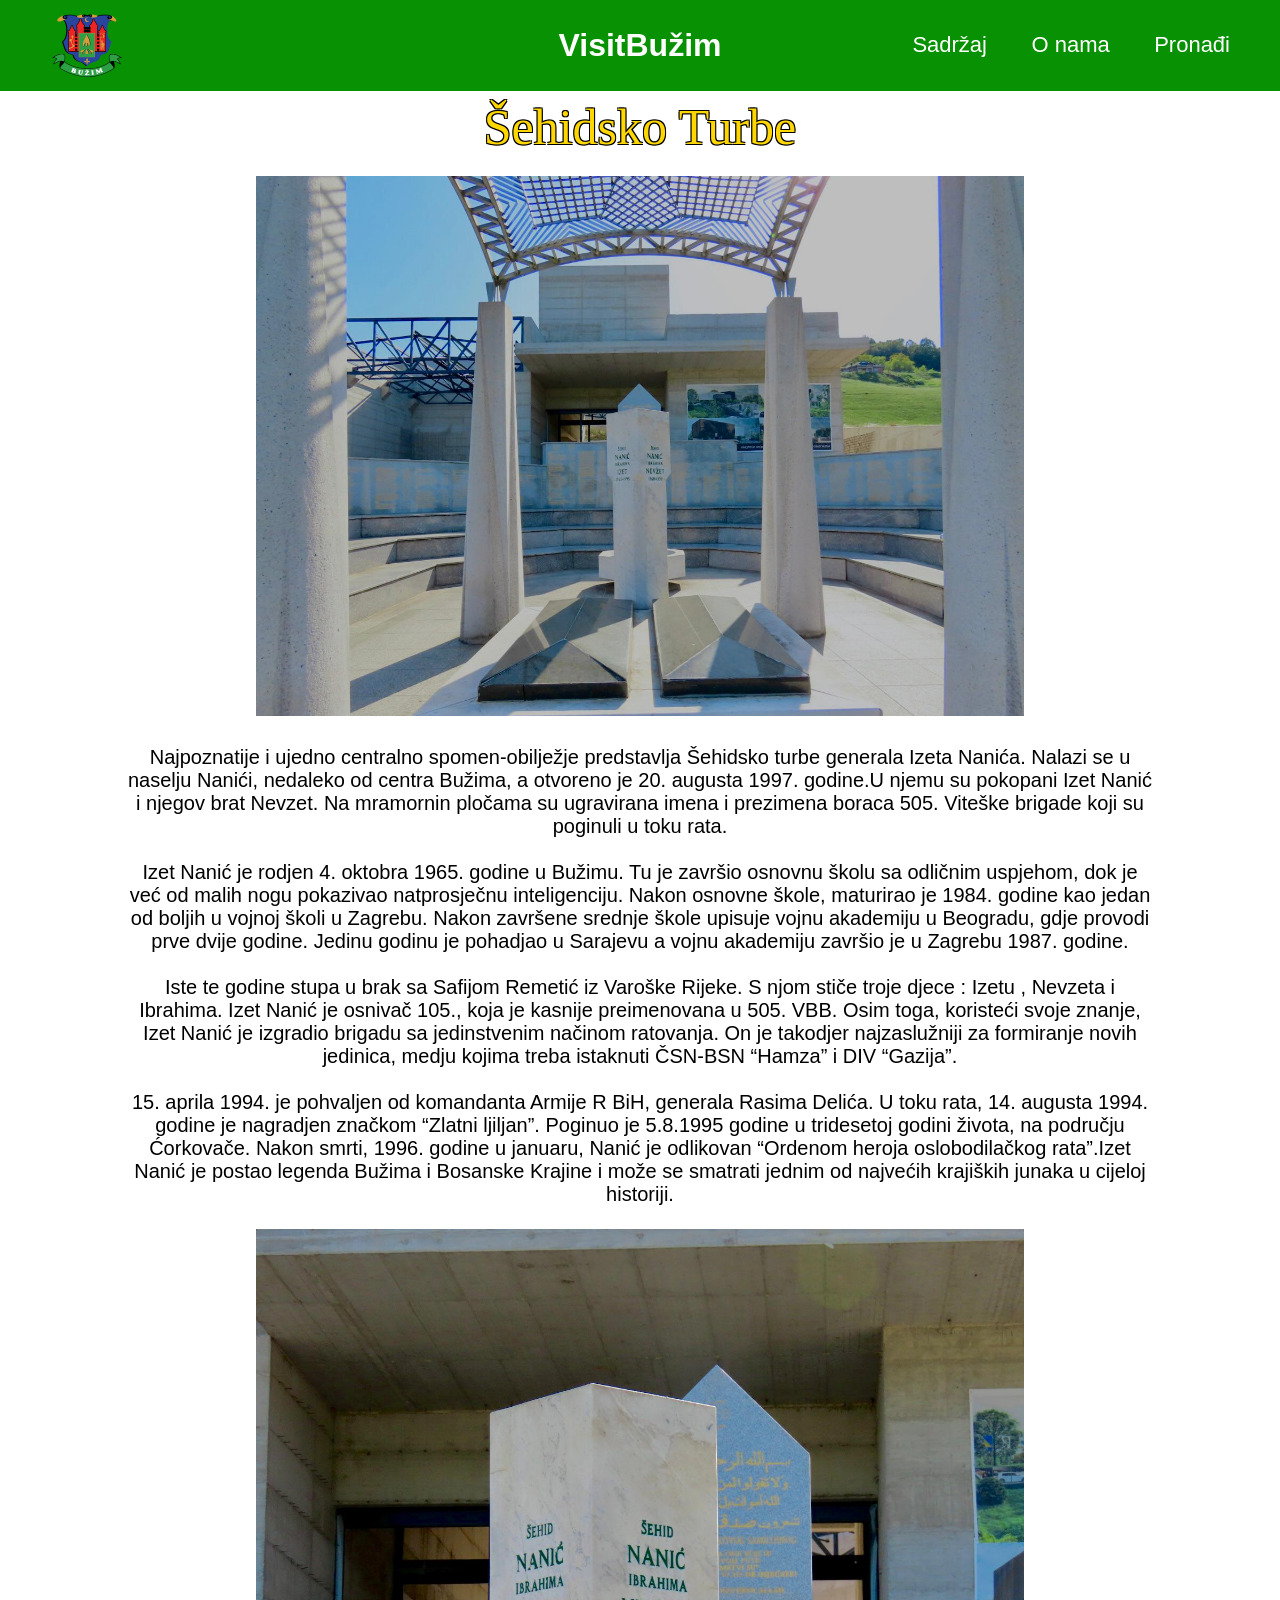
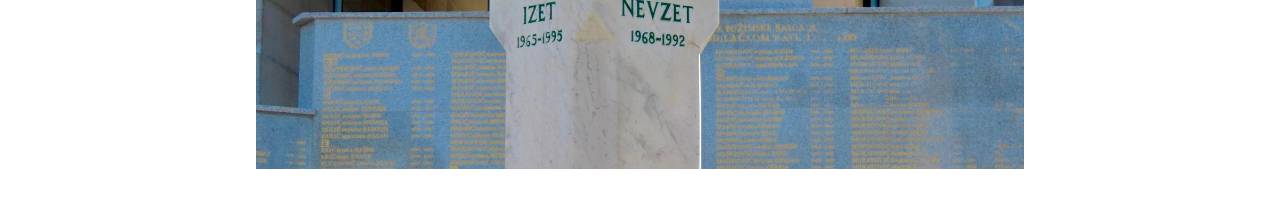
<file: VisitBuzimV0.1 10.3.2024/turbe.html>
<!DOCTYPE html>
<html lang="en">
<head>
  <meta charset="UTF-8">
  <meta name="viewport" content="width=device-width, initial-scale=1.0">
  <link rel="preconnect" href="https://fonts.googleapis.com">
  <link rel="preconnect" href="https://fonts.gstatic.com" crossorigin>
  <link href="https://fonts.googleapis.com/css2?family=Satisfy&display=swap" rel="stylesheet">
  <title>Turbe generala Izeta Nanića</title>
  <link rel="stylesheet" href="content.css">
</head>
<body>

  <header class="header">
    <a href="https://opcinabuzim.ba/"><img class="grb" src="VisitBuzimSlike/Slike/buzimgrb.png"></a>
    <a class="logo" href="index.html">VisitBužim</a> 
    <input type="checkbox" id="menu-toggle">
    <label for="menu-toggle" class="menu-icon">&#9776;</label>
    <nav class="navbar">
        <a href="sadrzaj.html">Sadržaj</a>
        <a href="o-nama.html">O nama</a>
        <a href="https://www.google.com/maps/dir/?api=1&destination=45.0610870757278, 16.03247617644905" target="_blank">Pronađi</a>
    </nav>
</header>

<div class="title">
  <p class="title">Šehidsko Turbe</p>
</div>

<div class="turbe1"></div>

<div class="text">
  <p>Najpoznatije i ujedno centralno spomen-obilježje predstavlja Šehidsko turbe generala Izeta Nanića. Nalazi se u naselju Nanići, nedaleko 
    od centra Bužima, a otvoreno je 20. augusta 1997. godine.U njemu su pokopani Izet Nanić i njegov brat Nevzet. Na mramornin pločama su 
    ugravirana imena i prezimena boraca 505. Viteške brigade koji su poginuli u toku rata.    
    </p>
    <br>
</div>

<div class="text">
  <p>Izet Nanić je rodjen 4. oktobra 1965. godine u Bužimu. Tu je završio osnovnu školu sa odličnim uspjehom, dok je već od malih nogu 
    pokazivao natprosječnu inteligenciju. Nakon osnovne škole, maturirao je 1984. godine kao jedan od boljih u vojnoj školi u Zagrebu. Nakon 
    završene srednje škole upisuje vojnu akademiju u Beogradu, gdje provodi prve dvije godine. Jedinu godinu je pohadjao u Sarajevu a vojnu 
    akademiju završio je u Zagrebu 1987. godine.    
    </p>
    <br>
    <p>
      Iste te godine stupa u brak sa Safijom Remetić iz Varoške Rijeke. S njom stiče troje djece : Izetu , Nevzeta i Ibrahima. Izet Nanić je 
      osnivač 105., koja je kasnije preimenovana u 505. VBB. Osim toga, koristeći svoje znanje, Izet Nanić je izgradio brigadu sa 
      jedinstvenim načinom ratovanja. On je takodjer najzaslužniji za formiranje novih jedinica, medju kojima treba istaknuti ČSN-BSN “Hamza” 
      i DIV “Gazija”.
    </p>
    <br>
    <p>
      15. aprila 1994. je pohvaljen od komandanta Armije R BiH, generala Rasima Delića. U toku rata, 14. augusta 1994. godine je nagradjen 
      značkom “Zlatni ljiljan”. Poginuo je 5.8.1995 godine u tridesetoj godini života, na području Ćorkovače. Nakon smrti, 1996. godine u 
      januaru, Nanić je odlikovan “Ordenom heroja oslobodilačkog rata”.Izet Nanić je postao legenda Bužima i Bosanske Krajine i može se 
      smatrati jednim od najvećih krajiških junaka u cijeloj historiji.
    </p>
    <br>
</div>

<div class="turbe2"></div>

</body>
</html>
</file>
<file: VisitBuzimV0.1 10.3.2024/buzim.css>
* {
  font-family: Arial;
  margin: 0;
  padding: 0;
  box-sizing: border-box;
  line-height: 1.3;
  text-decoration: none;
}

.header {
  position: fixed;
  top: 0;
  left: 0;
  width: 100%;
  padding: 10px 50px;
  background-color: rgb(8, 146, 3);
  display: flex;
  justify-content: space-between;
  align-items: center;
  z-index: 100;
}
.grb {
  width: 75px;
  height: 70.875px;
}
.logo {
  font-size: 32px;
  font-weight: 700;
  color: white;
  text-decoration: none;
  position: absolute;
  left: 50%;
  transform: translateX(-50%);
}
.navbar a {
  position: relative;
  font-size: 22px;
  color: white;
  font-weight: 500;
  text-decoration: none;
  margin-left: 40px;
}
.navbar a::before {
  content: "";
  position: absolute;
  top: 100%;
  left: 0;
  width: 0;
  height: 2px;
  background: white;
  transition: .3s;
}
.navbar a:hover::before {
 width: 100%;
}
.menu-icon {
  display: none;
  font-size: 30px;
  color: white;
  cursor: pointer;
}

#menu-toggle {
  display: none;
}

.title {
  font-family: Satisfy;
  color: gold;
  font-size: 60px;
  text-align: center;
  margin-top: 110px;
  margin-bottom: 10px;
  text-shadow:
    -1px -1px 0 #000,  
    1px -1px 0 #000,
    -1px  1px 0 #000,
    1px  1px 0 #000;
}

.txt1, .txt2 {
  display: block;
  color: black;
  font-size: 20px;
}
.txt1 {
  width: 65%;
  display: block;
  margin-left: 15px;
}
.txt2 {
  display: block;
  width: 105%;
  margin-left: 5px;
}
</file>
<file: VisitBuzimV0.1 10.3.2024/content.css>
* {
  font-family: Arial;
  margin: 0;
  padding: 0;
  box-sizing: border-box;
}
img {
  width: 15%;
  float: left;
}
.header {
  position: fixed;
  top: 0;
  left: 0;
  width: 100%;
  padding: 10px 50px;
  background-color: rgb(8, 146, 3);
  display: flex;
  justify-content: space-between;
  align-items: center;
  z-index: 100;
}
.grb {
  width: 75px;
  height: 70.875px;
}
.logo {
  font-size: 32px;
  font-weight: 700;
  color: white;
  text-decoration: none;
  position: absolute;
  left: 50%;
  transform: translateX(-50%);
}
.navbar a {
  position: relative;
  font-size: 22px;
  color: white;
  font-weight: 500;
  text-decoration: none;
  margin-left: 40px;
}
.navbar a::before {
  content: "";
  position: absolute;
  top: 100%;
  left: 0;
  width: 0;
  height: 2px;
  background: white;
  transition: .3s;
}
.navbar a:hover::before {
 width: 100%;
}
.menu-icon {
  display: none;
  font-size: 30px;
  color: white;
  cursor: pointer;
}

#menu-toggle {
  display: none;
}


.title {
  font-family: Bona Nova SC;
  display: block;
  color: gold;
  text-align: center;
  font-size: 50px;
  margin-top: 98.47px;
  margin-bottom: 20px;
  text-shadow:
  -1px -1px 0 #000,  
   1px -1px 0 #000,
  -1px  1px 0 #000,
   1px  1px 0 #000;
}

.txt {
  display: inline-block;
  font-size: 24px;
  margin-left: 10px;
  margin-right: 6%;
  width: 100%;
  height: auto;
  border-style: dashed;
  border-color: red;
}

.opis {
  margin-top: 270px;
  margin-bottom: 30px;
  text-align: center;
  font-weight: bold;
  font-style: italic;
}

.text {
  font-size: 20px;
  display: block;
  width: 80%;
  margin-left: 10%;
  text-align: center;
}

.staradzamija1 {
  display: block;
  width: 60%;
  height: 60vh;
  margin-left: 20%;
  margin-bottom: 30px;
  background-image: url(VisitBuzimSlike/Slike/Ready/StaraDrvenaDzamija/staradrvenadzamija1.jpeg);
  background-size: 100%;
}
.staradzamija2 {
  display: inline-block;
  width: 30%;
  height: 80vh;
  margin-left: 5%;
  margin-bottom: 20px;
  vertical-align: top;
  background-image: url(VisitBuzimSlike/Slike/Ready/StaraDrvenaDzamija/staradrvenadzamija2.jpeg);
  background-size: cover;
  background-position: center;
}
.staradzamija3 {
  display: inline-block;
  width: 30%;
  height: 80vh;
  vertical-align: top;
  background-image: url(VisitBuzimSlike/Slike/Ready/StaraDrvenaDzamija/staradrvenadzamija3.jpeg);
  background-size: cover;
  background-position: center;
}
.staradzamija4 {
  display: inline-block;
  width: 30%;
  height: 80vh;
  vertical-align: top;
  background-image: url(VisitBuzimSlike/Slike/Ready/StaraDrvenaDzamija/staradrvenadzamija4.jpeg);
  background-size: cover;
  background-position: center;
}
.staradzamija5 {
  display: block;
  width: 60%;
  height: 60vh;
  margin-left: 20%;
  margin-bottom: 30px;
  background-image: url(VisitBuzimSlike/Slike/Ready/StaraDrvenaDzamija/staradrvenadzamija5.jpeg);
  background-size: 100%;
}
.staradzamija6 {
  display: block;
  width: 60%;
  height: 60vh;
  margin-left: 20%;
  margin-bottom: 30px;
  background-image: url(VisitBuzimSlike/Slike/Ready/StaraDrvenaDzamija/staradrvenadzamija6.jpeg);
  background-size: 100%;
}

.starigrad1 {
  display: block;
  width: 60%;
  height: 60vh;
  margin-left: 20%;
  margin-bottom: 30px;
  background-image: url(VisitBuzimSlike/Slike/Ready/StariGrad/starigrad1.jpeg);
  background-size: 100%;
}
.starigrad2 {
  display: inline-block;
  width: 45%;
  height: 60vh;
  margin-left: 5%;
  margin-bottom: 20px;
  vertical-align: top;
  background-image: url(VisitBuzimSlike/Slike/Ready/StariGrad/starigrad2.jpeg);
  background-size: cover;
  background-position: center;
}
.starigrad3 {
  display: inline-block;
  width: 45%;
  height: 60vh;
  vertical-align: top;
  background-image: url(VisitBuzimSlike/Slike/Ready/StariGrad/starigrad3.jpeg);
  background-size: cover;
  background-position: center;
}
.starigrad4 {
  display: block;
  width: 60%;
  height: 60vh;
  margin-left: 20%;
  margin-bottom: 30px;
  background-image: url(VisitBuzimSlike/Slike/Ready/StariGrad/starigrad4.jpeg);
  background-size: 100%;
}
.starigrad5 {
  display: block;
  width: 60%;
  height: 60vh;
  margin-left: 20%;
  margin-bottom: 30px;
  background-image: url(VisitBuzimSlike/Slike/Ready/StariGrad/starigrad5.jpeg);
  background-size: 100%;
  background-position: center;
}
.starigrad6 {
  display: block;
  width: 60%;
  height: 60vh;
  margin-left: 20%;
  margin-bottom: 30px;
  background-image: url(VisitBuzimSlike/Slike/Ready/StariGrad/starigrad6.jpeg);
  background-size: 100%;
}

.lovac1 {
  display: block;
  width: 60%;
  height: 60vh;
  margin-left: 20%;
  margin-bottom: 30px;
  background-image: url(VisitBuzimSlike/Slike/Ready/ULDLovac/uld1.jpeg);
  background-size: 100%;
  background-position: center;
}
.lovac2 {
  display: block;
  width: 60%;
  height: 60vh;
  margin-left: 20%;
  margin-bottom: 30px;
  background-image: url(VisitBuzimSlike/Slike/Ready/ULDLovac/uld2.jpeg);
  background-size: 100%;
}
.lovac3 {
  display: inline-block;
  width: 45%;
  margin-left: 5%;
  height: 60vh;
  vertical-align: top;
  background-image: url(VisitBuzimSlike/Slike/Ready/ULDLovac/uld3.jpeg);
  background-size: cover;
  background-position: center;
}
.lovac4 {
  display: inline-block;
  width: 45%;
  height: 60vh;
  vertical-align: top;
  background-image: url(VisitBuzimSlike/Slike/Ready/ULDLovac/uld4.jpeg);
  background-size: cover;
  background-position: center;
}
.lovac5 {
  display: block;
  width: 60%;
  height: 110vh;
  margin-left: 20%;
  margin-bottom: 30px;
  background-image: url(VisitBuzimSlike/Slike/Ready/ULDLovac/uld5.jpeg);
  background-size: 100%;
  background-position: top;
}

.fiskija1 {
  display: block;
  width: 60%;
  height: 60vh;
  margin-left: 20%;
  margin-bottom: 30px;
  background-image: url(VisitBuzimSlike/Slike/Ready/CesmaFiskija/fiskija1.jpeg);
  background-size: 100%;
  background-position: center;
}
.fiskija2 {
  display: inline-block;
  width: 35%;
  margin-left: 15%;
  height: 70vh;
  vertical-align: top;
  background-image: url(VisitBuzimSlike/Slike/Ready/CesmaFiskija/fiskija2.jpeg);
  background-size: cover;
  background-position: center;
}
.fiskija3 {
  display: inline-block;
  width: 35%;
  height: 70vh;
  vertical-align: top;
  background-image: url(VisitBuzimSlike/Slike/Ready/CesmaFiskija/fiskija3.jpeg);
  background-size: cover;
  background-position: center;
}
.fiskija4 {
  display: block;
  width: 60%;
  height: 110vh;
  margin-left: 20%;
  margin-bottom: 30px;
  background-image: url(VisitBuzimSlike/Slike/Ready/CesmaFiskija/fiskija4.jpeg);
  background-size: 100%;
  background-position: top;
}

.turbe1 {
  display: block;
  width: 60%;
  height: 60vh;
  margin-left: 20%;
  margin-bottom: 30px;
  background-image: url(VisitBuzimSlike/Slike/Ready/Turbe/turbe4.jpeg);
  background-size: 100%;
}
.turbe2 {
  display: block;
  width: 60%;
  height: 60vh;
  margin-left: 20%;
  margin-bottom: 30px;
  background-image: url(VisitBuzimSlike/Slike/Ready/Turbe/turbe5.jpeg);
  background-size: 100%;
  background-position: center;
}


@media only screen and (max-width: 600px) {
  .navbar {
    display: none;
    flex-direction: column;
    width: 100%;
    background-color: rgb(8, 146, 3);
    position: absolute;
    top: 70px;
    left: 0;
    padding: 0;
}
.navbar a {
    margin: 10px 0;
    text-align: center;
    border-top: 1px solid #444;
}

.menu-icon {
    display: block;
}

#menu-toggle:checked + .menu-icon + .navbar {
    display: flex;
}

.grb {
    margin-right: 0;
}

.header {
    padding: 10px 20px;
}
.logo {
    position: static;
    transform: none;
    margin-left: auto;
    margin-right: auto;
}

  .staradzamija1, .staradzamija5, .staradzamija6,
  .starigrad1, .starigrad4, .starigrad5, .starigrad6 {
    width: 85%;
    margin-left: 7.5%;
    height: 20vh;
  }
  .staradzamija2, .staradzamija3, .staradzamija4 {
    width: 30%;
    height: 35vh;
  }
  .starigrad2, .starigrad3 {
    display: block;
    width: 80%;
    margin-left: 10%;
    height: 20vh;
  }
}

/* Small devices (portrait tablets and large phones, 600px to 768px) */
@media only screen and (min-width: 600px) and (max-width: 768px) {
  
}

/* Medium devices (landscape tablets, 768px to 992px) */
@media only screen and (min-width: 768px) and (max-width: 992px) {
  
  
}

/* Large devices (laptops/desktops, 992px to 1200px) */
@media only screen and (min-width: 992px) and (max-width: 1200px) {
  
}
</file>
<file: VisitBuzimV0.1 10.3.2024/o-nama.css>
* {
  font-family: Arial;
  margin: 0;
  padding: 0;
  box-sizing: border-box;
  line-height: 1.6;
  text-decoration: none;
}

.header {
  position: fixed;
  top: 0;
  left: 0;
  width: 100%;
  padding: 10px 50px;
  background-color: rgb(8, 146, 3);
  display: flex;
  justify-content: space-between;
  align-items: center;
  z-index: 100;
}
.grb {
  width: 75px;
  height: 70.875px;
}
.logo {
  font-size: 32px;
  font-weight: 700;
  color: white;
  text-decoration: none;
  position: absolute;
  left: 50%;
  transform: translateX(-50%);
}
.navbar a {
  position: relative;
  font-size: 22px;
  color: white;
  font-weight: 500;
  text-decoration: none;
  margin-left: 40px;
}
.navbar a::before {
  content: "";
  position: absolute;
  top: 100%;
  left: 0;
  width: 0;
  height: 2px;
  background: white;
  transition: .3s;
}
.navbar a:hover::before {
 width: 100%;
}
.menu-icon {
  display: none;
  font-size: 30px;
  color: white;
  cursor: pointer;
}

#menu-toggle {
  display: none;
}

.gradient {
  background: rgb(8,146,3);
  background: -moz-linear-gradient(180deg, rgba(8,146,3,1) 15%, rgba(68,242,126,1) 65%, rgba(0,245,255,1) 100%);
  background: -webkit-linear-gradient(180deg, rgba(8,146,3,1) 15%, rgba(68,242,126,1) 65%, rgba(0,245,255,1) 100%);
  background: linear-gradient(180deg, rgba(8,146,3,1) 15%, rgba(68,242,126,1) 65%, rgba(0,245,255,1) 100%);
  filter: progid:DXImageTransform.Microsoft.gradient(startColorstr="#089203",endColorstr="#00f5ff",GradientType=1);
}
.content {
  width: 100%;
  margin-top: 98.47px;
  color: black;
  display: block;
  font-weight: bold;
}

.title {
  font-size: 60px;
  font-family: Bona Nova SC;
  text-align: center;
  color: gold;
  text-shadow:
  -1px -1px 0 #000,  
   1px -1px 0 #000,
  -1px  1px 0 #000,
   1px  1px 0 #000;
}
.p {
  font-family: Frank Ruhl Libre;
  font-size: 23px;
  text-align: center;
  color: white;
  padding-left: 20%;
  padding-right: 20%;
  margin-bottom: 40px;
}

.v {
  font-family: Frank Ruhl Libre;
  margin-top: 15px;
  font-size: 20px;
  color: white;
  display: inline-block;
  vertical-align: top;
  margin-left: 42%;
}
.autor {
  font-family: Frank Ruhl Libre;
  font-weight: bold;
  font-size: 30px;
}

@media (max-width: 768px) {
  .navbar {
      display: none;
      flex-direction: column;
      width: 100%;
      background-color: rgb(8, 146, 3);
      position: absolute;
      top: 70px;
      left: 0;
      padding: 0;
  }

  .navbar a {
      margin: 10px 0;
      text-align: center;
      border-top: 1px solid #444;
  }

  .menu-icon {
      display: block;
  }

  #menu-toggle:checked + .menu-icon + .navbar {
      display: flex;
  }

  .grb {
      margin-right: 0;
  }

  .header {
      padding: 10px 20px;
  }

  .logo {
      position: static;
      transform: none;
      margin-left: auto;
      margin-right: auto;
  }

  .title {
    font-size: 40px;
  }
  .p {
    margin-left: 5%;
    width: 90%;
    padding: 0;
    font-size: 17px;
  }
  .v, .a {
    font-size: 16px;
    margin-left: 0;
    margin-right: 0;
    width: 100%;
    text-align: center;
  }
}
</file>
<file: VisitBuzimV0.1 10.3.2024/sadrzaj.css>
* {
  font-family: Arial;
  margin: 0;
  padding: 0;
  box-sizing: border-box;
  line-height: 1.6;
  text-decoration: none;
}

.header {
  position: fixed;
  top: 0;
  left: 0;
  width: 100%;
  padding: 10px 50px;
  background-color: rgb(8, 146, 3);
  display: flex;
  justify-content: space-between;
  align-items: center;
  z-index: 100;
}
.grb {
  width: 75px;
  height: 70.875px;
}
.logo {
  font-size: 32px;
  font-weight: 700;
  color: white;
  text-decoration: none;
  position: absolute;
  left: 50%;
  transform: translateX(-50%);
}
.navbar a {
  position: relative;
  font-size: 22px;
  color: white;
  font-weight: 500;
  text-decoration: none;
  margin-left: 40px;
}
.navbar a::before {
  content: "";
  position: absolute;
  top: 100%;
  left: 0;
  width: 0;
  height: 2px;
  background: white;
  transition: .3s;
}
.navbar a:hover::before {
 width: 100%;
}
.menu-icon {
  display: none;
  font-size: 30px;
  color: white;
  cursor: pointer;
}

#menu-toggle {
  display: none;
}

.slogan {
  font-family: Bona Nova SC;
  font-size: 45px;
  color: gold;
  text-align: center;
  margin-bottom: 15px;
  text-shadow:
    -1px -1px 0 #000,  
    1px -1px 0 #000,
    -1px  1px 0 #000,
    1px  1px 0 #000;
}

.txtcontainer {
  margin-top: 98.47px;
  line-height: 25px;
  font-weight: bold;
  color: black;
  width: 100%;
  height: auto;
  margin-bottom: 10px;
  display: inline-block;
  background: rgb(8,146,3);
  background: linear-gradient(180deg, rgba(8,146,3,1) 15%, rgba(255,255,255,1) 100%);
}

.p {
  font-family: Frank Ruhl Libre;
  font-size: 17px;
  margin-left: 5%;
  margin-right: 5%;
  text-align: center;
  opacity: 1;
}

.upoznajte {
  font-family: Bona Nova SC;
  font-size: 45px;
  color: gold;
  margin-bottom: 10px;
  margin-left: 20px;
  text-shadow:
    -1px -1px 0 #000,  
    1px -1px 0 #000,
    -1px  1px 0 #000,
    1px  1px 0 #000;
  text-align: center;
}

.container {
  margin-left: 5%;
  margin-right: 5%;
}


.sadrzajmjesta {
  margin-left: 25px;
  margin-right: 10px;
  margin-top: 15px;
  margin-bottom: 15px;
  padding: 15px;
  width: 17%;
  height: 270px;
  display: inline-block;
  background-color: rgb(209, 209, 209);
  text-decoration: none;
  color: black;
  border-radius: 30px;
}

.titles {
  font-family: Playfair Display;
  font-size: 18px;
  color: black;
  width: 90%;
  margin-bottom: 2%;
  text-align: center;
}

.imgsmjesta {
  width: 90%;
  height: 136px;
  border-radius: 6px;
  margin-left: 5%;
}

.opis {
  font-size: 18px;
  width: 80%;
  margin-left: 10%;
  text-align: center;
  font-family: Playfair Display;
  
}

@media (max-width: 768px) {
  .navbar {
      display: none;
      flex-direction: column;
      width: 100%;
      background-color: rgb(8, 146, 3);
      position: absolute;
      top: 70px;
      left: 0;
      padding: 0;
  }

  .navbar a {
      margin: 10px 0;
      text-align: center;
      border-top: 1px solid #444;
  }

  .menu-icon {
      display: block;
  }

  #menu-toggle:checked + .menu-icon + .navbar {
      display: flex;
  }

  .grb {
      margin-right: 0;
  }

  .header {
      padding: 10px 20px;
  }

  .logo {
      position: static;
      transform: none;
      margin-left: auto;
      margin-right: auto;
  }

  .sadrzajmjesta {
    width: 90%;
    height: 50%;
    margin-left: auto;
    margin-right: auto;
    display: block;
  }
  .titles{
    text-align: center;
  }
  .imgsmjesta{
    width: 90%;
  }
}

@media (max-width: 600px) {
  .content {
    width: 100%;
    left: 50%;
    transform: translate(-50%, -50%);
  }

  .slogan {
    font-size: 30px;
  }

  .txtcontainer {
    width: 100%;
    padding: 10px;
    box-sizing: border-box;
    background-size: cover;
    background-position: center;
  }

  .istrazite {
    font-size: 40px;
  }

  .sadrzajmjesta {
    width: 80%;
    height: auto;
    margin-left: 10%;
    margin-right: auto;
    margin-top: 10%;
    display: block;
  }
}
</file>
